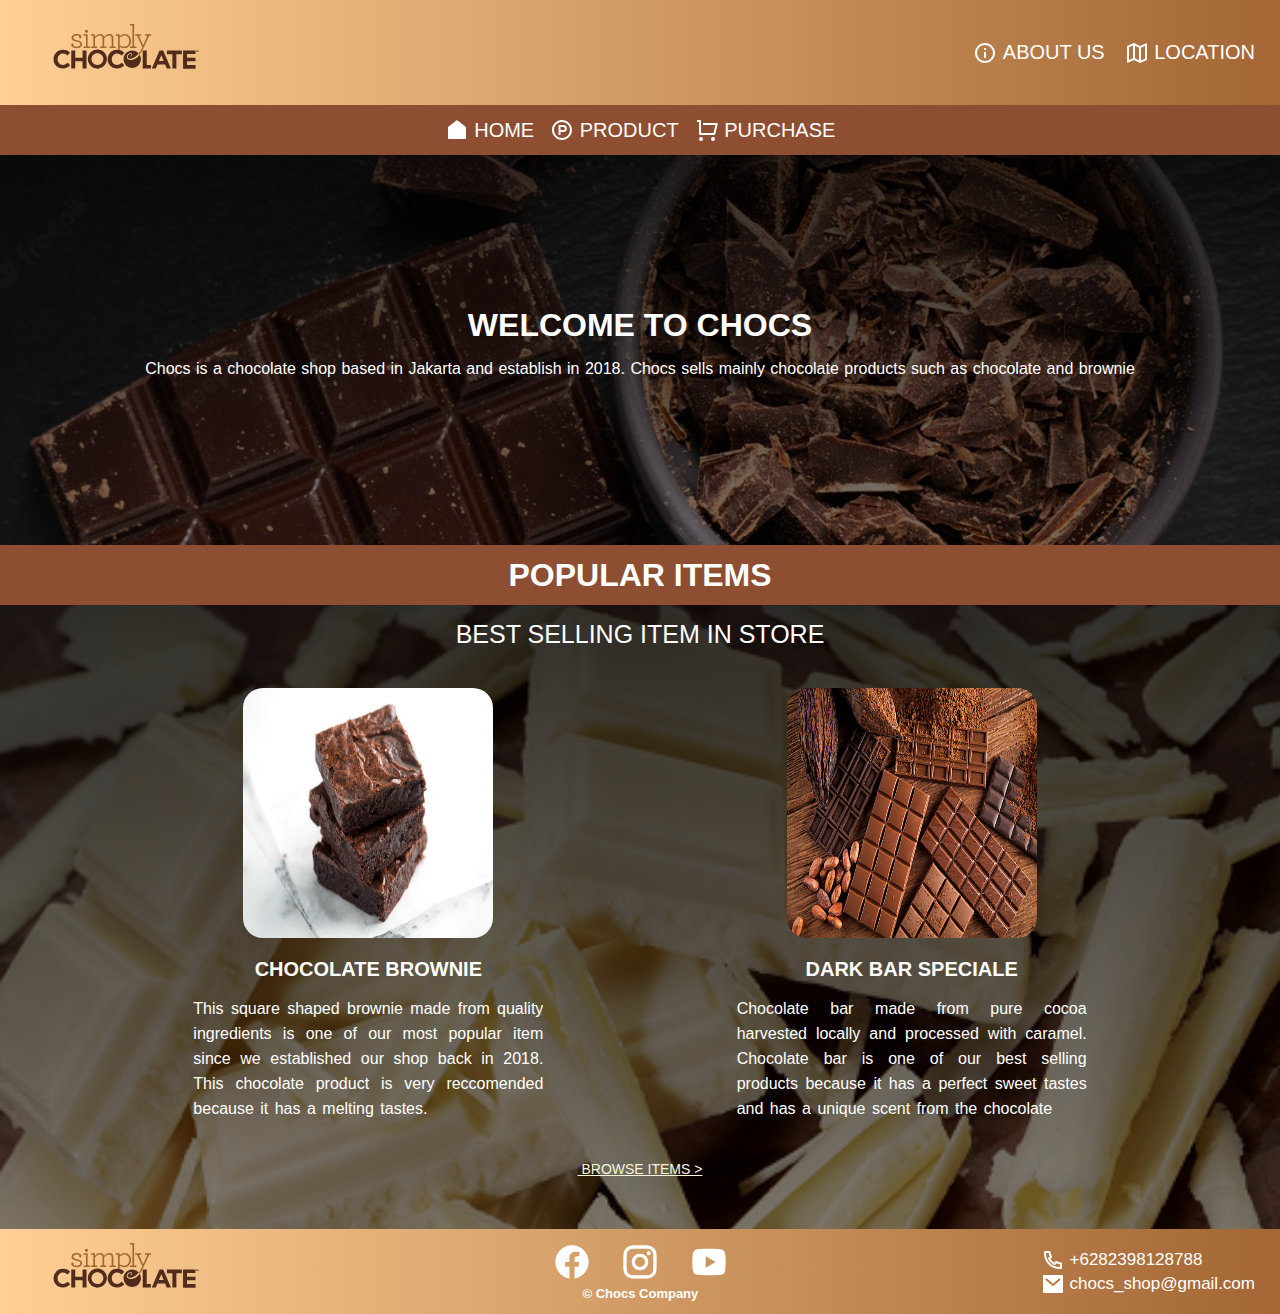
<file: index.html>
<!DOCTYPE html>
<html lang="en">
<head>
    <meta charset="UTF-8">
    <meta http-equiv="X-UA-Compatible" content="IE=edge">
    <meta name="viewport" content="width=device-width, initial-scale=1.0">
    <link rel="stylesheet" href="styling/home_style.css">
    <link rel="stylesheet" href="styling/global_style.css">
    <link rel="icon" href="gambar/LOGO.svg">
    <title>Chocs</title>
</head>
<body>
    <header>
        <div class="header">
            <a class="header-logo-button" href="index.html"><img src="gambar/LOGO.svg" alt="Error"></a>
            <div class="information-button">
                <a href="about.html"><svg xmlns="http://www.w3.org/2000/svg" viewBox="0 0 24 24" width="24" height="24"><path fill="none" d="M0 0h24v24H0z"/><path d="M12 22C6.477 22 2 17.523 2 12S6.477 2 12 2s10 4.477 10 10-4.477 10-10 10zm0-2a8 8 0 1 0 0-16 8 8 0 0 0 0 16zM11 7h2v2h-2V7zm0 4h2v6h-2v-6z"/></svg>&nbsp;ABOUT US</a>
                <a href="location.html"><svg xmlns="http://www.w3.org/2000/svg" viewBox="0 0 24 24" width="24" height="24"><path fill="none" d="M0 0h24v24H0z"/><path d="M2 5l7-3 6 3 6.303-2.701a.5.5 0 0 1 .697.46V19l-7 3-6-3-6.303 2.701a.5.5 0 0 1-.697-.46V5zm14 14.395l4-1.714V5.033l-4 1.714v12.648zm-2-.131V6.736l-4-2v12.528l4 2zm-6-2.011V4.605L4 6.319v12.648l4-1.714z"/></svg>&nbsp;LOCATION</a>
            </div>
        </div>
    </header>
    <nav>
        <div class="navigation">
            <a href="index.html"><svg xmlns="http://www.w3.org/2000/svg" viewBox="0 0 24 24" width="24" height="24"><path fill="none" d="M0 0h24v24H0z"/><path d="M21 20a1 1 0 0 1-1 1H4a1 1 0 0 1-1-1V9.49a1 1 0 0 1 .386-.79l8-6.222a1 1 0 0 1 1.228 0l8 6.222a1 1 0 0 1 .386.79V20z"/></svg>&nbsp;HOME</a>
            <a href="product.html"><svg xmlns="http://www.w3.org/2000/svg" viewBox="0 0 24 24" width="24" height="24"><path fill="none" d="M0 0h24v24H0z"/><path d="M12 22C6.477 22 2 17.523 2 12S6.477 2 12 2s10 4.477 10 10-4.477 10-10 10zm0-2a8 8 0 1 0 0-16 8 8 0 0 0 0 16zm1.334-8a1.5 1.5 0 0 0 0-3H10.5v3h2.834zm0-5a3.5 3.5 0 0 1 0 7H10.5v3h-2V7h4.834z"/></svg>&nbsp;PRODUCT</a>
            <a href="beli.html"><svg xmlns="http://www.w3.org/2000/svg" viewBox="0 0 24 24" width="24" height="24"><path fill="none" d="M0 0h24v24H0z"/><path d="M4 16V4H2V2h3a1 1 0 0 1 1 1v12h12.438l2-8H8V5h13.72a1 1 0 0 1 .97 1.243l-2.5 10a1 1 0 0 1-.97.757H5a1 1 0 0 1-1-1zm2 7a2 2 0 1 1 0-4 2 2 0 0 1 0 4zm12 0a2 2 0 1 1 0-4 2 2 0 0 1 0 4z"/></svg>&nbsp;PURCHASE</a>
        </div>
    </nav>
    <!--content-->

    <div class="main_page">
        <div class="mini_about">
            <h1>WELCOME TO CHOCS</h1>
            <p>Chocs is a chocolate shop based in Jakarta and establish in 2018. Chocs sells mainly chocolate products such as chocolate and brownie</p>
        </div>
        <div class="pemisah">
            <h1>POPULAR ITEMS</h1>
        </div>
        <div class="reccomendation">
            <div class="top_item">
                <span>BEST SELLING ITEM IN STORE</span>
            </div>
            <div class="popular">
                <div class="popular_item">
                    <img src="gambar/brownies_best_seller.jpg" alt="">
                    <span>chocolate brownie</span>
                    <div class="popular_item_desc">
                        <p>This square shaped brownie made from quality ingredients is one of our most popular item since we established our shop back in 2018. This chocolate product is very reccomended because it has a melting tastes.</p>
                    </div>
                </div>
                <div class="popular_item">
                    <img src="gambar/chocolate_bar_best_seller.jpg" alt="">
                    <span>dark bar speciale</span>
                    <div class="popular_item_desc">
                        <p>Chocolate bar made from pure cocoa harvested locally and processed with caramel. Chocolate bar is one of our best selling products because it has a perfect sweet tastes and has a unique scent from the chocolate</p>
                    </div>
                </div>
            </div>
            <div class="purchase_dkt_rekom">
                <a href="product.html">&nbsp;BROWSE ITEMS ></a>
            </div>
        </div>
    </div>

    <!--  -->
    <footer>
        <div class="foooter">
            <img src="gambar/LOGO.svg" alt="Error">
            <div class="social-media-icons">
                <a href="https://facebook.com" target="_blank"><svg xmlns="http://www.w3.org/2000/svg" viewBox="0 0 24 24" width="40" height="40"><path fill="none" d="M0 0h24v24H0z"/><path d="M12 2C6.477 2 2 6.477 2 12c0 4.991 3.657 9.128 8.438 9.879V14.89h-2.54V12h2.54V9.797c0-2.506 1.492-3.89 3.777-3.89 1.094 0 2.238.195 2.238.195v2.46h-1.26c-1.243 0-1.63.771-1.63 1.562V12h2.773l-.443 2.89h-2.33v6.989C18.343 21.129 22 16.99 22 12c0-5.523-4.477-10-10-10z"/></svg></a>
                <a href="https://instagram.com" target="_blank"><svg xmlns="http://www.w3.org/2000/svg" viewBox="0 0 24 24" width="40" height="40"><path fill="none" d="M0 0h24v24H0z"/><path d="M12 9a3 3 0 1 0 0 6 3 3 0 0 0 0-6zm0-2a5 5 0 1 1 0 10 5 5 0 0 1 0-10zm6.5-.25a1.25 1.25 0 0 1-2.5 0 1.25 1.25 0 0 1 2.5 0zM12 4c-2.474 0-2.878.007-4.029.058-.784.037-1.31.142-1.798.332-.434.168-.747.369-1.08.703a2.89 2.89 0 0 0-.704 1.08c-.19.49-.295 1.015-.331 1.798C4.006 9.075 4 9.461 4 12c0 2.474.007 2.878.058 4.029.037.783.142 1.31.331 1.797.17.435.37.748.702 1.08.337.336.65.537 1.08.703.494.191 1.02.297 1.8.333C9.075 19.994 9.461 20 12 20c2.474 0 2.878-.007 4.029-.058.782-.037 1.309-.142 1.797-.331.433-.169.748-.37 1.08-.702.337-.337.538-.65.704-1.08.19-.493.296-1.02.332-1.8.052-1.104.058-1.49.058-4.029 0-2.474-.007-2.878-.058-4.029-.037-.782-.142-1.31-.332-1.798a2.911 2.911 0 0 0-.703-1.08 2.884 2.884 0 0 0-1.08-.704c-.49-.19-1.016-.295-1.798-.331C14.925 4.006 14.539 4 12 4zm0-2c2.717 0 3.056.01 4.122.06 1.065.05 1.79.217 2.428.465.66.254 1.216.598 1.772 1.153a4.908 4.908 0 0 1 1.153 1.772c.247.637.415 1.363.465 2.428.047 1.066.06 1.405.06 4.122 0 2.717-.01 3.056-.06 4.122-.05 1.065-.218 1.79-.465 2.428a4.883 4.883 0 0 1-1.153 1.772 4.915 4.915 0 0 1-1.772 1.153c-.637.247-1.363.415-2.428.465-1.066.047-1.405.06-4.122.06-2.717 0-3.056-.01-4.122-.06-1.065-.05-1.79-.218-2.428-.465a4.89 4.89 0 0 1-1.772-1.153 4.904 4.904 0 0 1-1.153-1.772c-.248-.637-.415-1.363-.465-2.428C2.013 15.056 2 14.717 2 12c0-2.717.01-3.056.06-4.122.05-1.066.217-1.79.465-2.428a4.88 4.88 0 0 1 1.153-1.772A4.897 4.897 0 0 1 5.45 2.525c.638-.248 1.362-.415 2.428-.465C8.944 2.013 9.283 2 12 2z"/></svg></a>
                <a href="https://youtube.com" target="_blank"><svg xmlns="http://www.w3.org/2000/svg" viewBox="0 0 24 24" width="40" height="40"><path fill="none" d="M0 0h24v24H0z"/><path d="M21.543 6.498C22 8.28 22 12 22 12s0 3.72-.457 5.502c-.254.985-.997 1.76-1.938 2.022C17.896 20 12 20 12 20s-5.893 0-7.605-.476c-.945-.266-1.687-1.04-1.938-2.022C2 15.72 2 12 2 12s0-3.72.457-5.502c.254-.985.997-1.76 1.938-2.022C6.107 4 12 4 12 4s5.896 0 7.605.476c.945.266 1.687 1.04 1.938 2.022zM10 15.5l6-3.5-6-3.5v7z"/></svg></a>
                <br>
                <center>&copy; Chocs Company</center>
            </div>
            <div class="information">
                <span><svg xmlns="http://www.w3.org/2000/svg" viewBox="0 0 24 24" width="24" height="24"><path fill="none" d="M0 0h24v24H0z"/><path d="M9.366 10.682a10.556 10.556 0 0 0 3.952 3.952l.884-1.238a1 1 0 0 1 1.294-.296 11.422 11.422 0 0 0 4.583 1.364 1 1 0 0 1 .921.997v4.462a1 1 0 0 1-.898.995c-.53.055-1.064.082-1.602.082C9.94 21 3 14.06 3 5.5c0-.538.027-1.072.082-1.602A1 1 0 0 1 4.077 3h4.462a1 1 0 0 1 .997.921A11.422 11.422 0 0 0 10.9 8.504a1 1 0 0 1-.296 1.294l-1.238.884zm-2.522-.657l1.9-1.357A13.41 13.41 0 0 1 7.647 5H5.01c-.006.166-.009.333-.009.5C5 12.956 11.044 19 18.5 19c.167 0 .334-.003.5-.01v-2.637a13.41 13.41 0 0 1-3.668-1.097l-1.357 1.9a12.442 12.442 0 0 1-1.588-.75l-.058-.033a12.556 12.556 0 0 1-4.702-4.702l-.033-.058a12.442 12.442 0 0 1-.75-1.588z"/></svg>&nbsp;+6282398128788</span>
                <span><svg xmlns="http://www.w3.org/2000/svg" viewBox="0 0 24 24" width="24" height="24"><path fill="none" d="M0 0h24v24H0z"/><path d="M3 3h18a1 1 0 0 1 1 1v16a1 1 0 0 1-1 1H3a1 1 0 0 1-1-1V4a1 1 0 0 1 1-1zm9.06 8.683L5.648 6.238 4.353 7.762l7.72 6.555 7.581-6.56-1.308-1.513-6.285 5.439z"/></svg>&nbsp;chocs_shop@gmail.com</span>
            </div>
        </div>
    </footer>
</body>
</html>
</file>
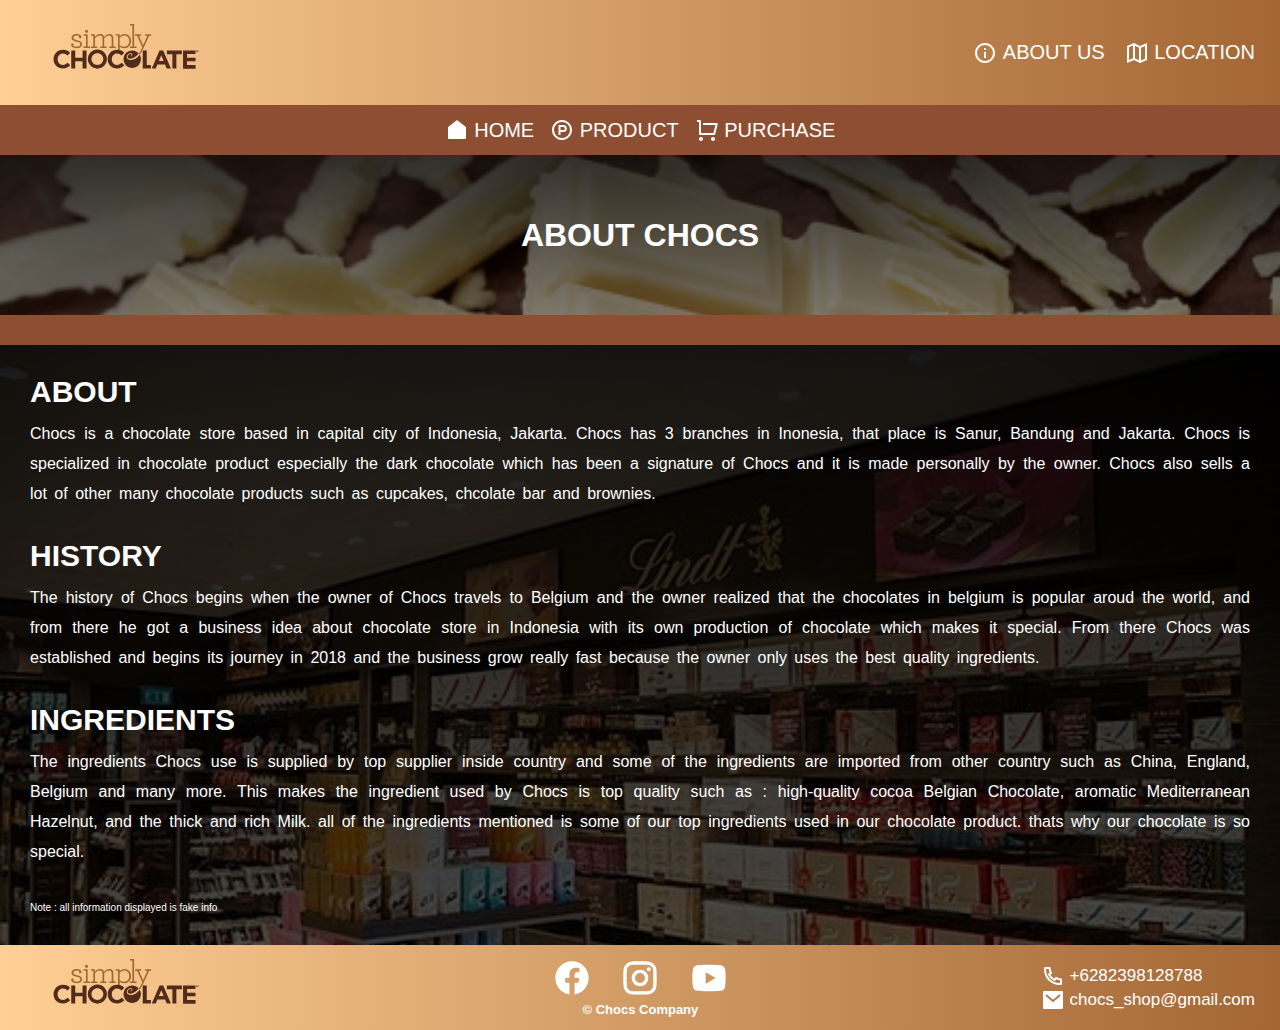
<file: about.html>
<!DOCTYPE html>
<html lang="en">
<head>
    <meta charset="UTF-8">
    <meta http-equiv="X-UA-Compatible" content="IE=edge">
    <meta name="viewport" content="width=device-width, initial-scale=1.0">
    <link rel="stylesheet" href="styling/about_style.css">
    <link rel="stylesheet" href="styling/global_style.css">
    <link rel="icon" href="gambar/LOGO.svg">
    <title>Chocs</title>
</head>
<body>
    <header>
        <div class="header">
            <a class="header-logo-button" href="index.html"><img src="gambar/LOGO.svg" alt="Error"></a>
            <div class="information-button">
                <a href="about.html"><svg xmlns="http://www.w3.org/2000/svg" viewBox="0 0 24 24" width="24" height="24"><path fill="none" d="M0 0h24v24H0z"/><path d="M12 22C6.477 22 2 17.523 2 12S6.477 2 12 2s10 4.477 10 10-4.477 10-10 10zm0-2a8 8 0 1 0 0-16 8 8 0 0 0 0 16zM11 7h2v2h-2V7zm0 4h2v6h-2v-6z"/></svg>&nbsp;ABOUT US</a>
                <a href="location.html"><svg xmlns="http://www.w3.org/2000/svg" viewBox="0 0 24 24" width="24" height="24"><path fill="none" d="M0 0h24v24H0z"/><path d="M2 5l7-3 6 3 6.303-2.701a.5.5 0 0 1 .697.46V19l-7 3-6-3-6.303 2.701a.5.5 0 0 1-.697-.46V5zm14 14.395l4-1.714V5.033l-4 1.714v12.648zm-2-.131V6.736l-4-2v12.528l4 2zm-6-2.011V4.605L4 6.319v12.648l4-1.714z"/></svg>&nbsp;LOCATION</a>
            </div>
        </div>
    </header>
    <nav>
        <div class="navigation">
            <a href="index.html"><svg xmlns="http://www.w3.org/2000/svg" viewBox="0 0 24 24" width="24" height="24"><path fill="none" d="M0 0h24v24H0z"/><path d="M21 20a1 1 0 0 1-1 1H4a1 1 0 0 1-1-1V9.49a1 1 0 0 1 .386-.79l8-6.222a1 1 0 0 1 1.228 0l8 6.222a1 1 0 0 1 .386.79V20z"/></svg>&nbsp;HOME</a>
            <a href="product.html"><svg xmlns="http://www.w3.org/2000/svg" viewBox="0 0 24 24" width="24" height="24"><path fill="none" d="M0 0h24v24H0z"/><path d="M12 22C6.477 22 2 17.523 2 12S6.477 2 12 2s10 4.477 10 10-4.477 10-10 10zm0-2a8 8 0 1 0 0-16 8 8 0 0 0 0 16zm1.334-8a1.5 1.5 0 0 0 0-3H10.5v3h2.834zm0-5a3.5 3.5 0 0 1 0 7H10.5v3h-2V7h4.834z"/></svg>&nbsp;PRODUCT</a>
            <a href="beli.html"><svg xmlns="http://www.w3.org/2000/svg" viewBox="0 0 24 24" width="24" height="24"><path fill="none" d="M0 0h24v24H0z"/><path d="M4 16V4H2V2h3a1 1 0 0 1 1 1v12h12.438l2-8H8V5h13.72a1 1 0 0 1 .97 1.243l-2.5 10a1 1 0 0 1-.97.757H5a1 1 0 0 1-1-1zm2 7a2 2 0 1 1 0-4 2 2 0 0 1 0 4zm12 0a2 2 0 1 1 0-4 2 2 0 0 1 0 4z"/></svg>&nbsp;PURCHASE</a>
        </div>
    </nav>
    <!--content-->
    <div class="about-title">
        <h1>ABOUT CHOCS</h1>
    </div>
    <div class="bar"></div>
    <div class="about">
        <h2>ABOUT</h2>
        <p>
            Chocs is a chocolate store based in capital city of Indonesia, Jakarta. Chocs has 3 branches in Inonesia, that place is Sanur, Bandung and Jakarta.
            Chocs is specialized in chocolate product especially the dark chocolate which has been a signature of Chocs and it is made personally by the owner.
            Chocs also sells a lot of other many chocolate products such as cupcakes, chcolate bar and brownies. 
        </p>
        <h2>HISTORY</h2>
        <p>
            The history of Chocs begins when the owner of Chocs travels to Belgium and the owner realized that the chocolates in belgium is popular aroud the world,
            and from there he got a business idea about chocolate store in Indonesia with its own production of chocolate which makes it special.
            From there Chocs was established and begins its journey in 2018 and the business grow really fast because the owner only uses the best quality ingredients.
        </p>
        <h2>INGREDIENTS</h2>
        <p>
            The ingredients Chocs use is supplied by top supplier inside country and some of the ingredients are imported from other country such as China, 
            England, Belgium and many more. This makes the ingredient used by Chocs is top quality such as : high-quality cocoa Belgian Chocolate, aromatic Mediterranean Hazelnut, and the thick and rich Milk.
            all of the ingredients mentioned is some of our top ingredients used in our chocolate product. thats why our chocolate is so special.
        </p>
        <span>Note : all information displayed is fake info</span>
    </div>
    <!--  -->
    <footer>
        <div class="foooter">
            <img src="gambar/LOGO.svg" alt="Error">
            <div class="social-media-icons">
                <a href="https://facebook.com" target="_blank"><svg xmlns="http://www.w3.org/2000/svg" viewBox="0 0 24 24" width="40" height="40"><path fill="none" d="M0 0h24v24H0z"/><path d="M12 2C6.477 2 2 6.477 2 12c0 4.991 3.657 9.128 8.438 9.879V14.89h-2.54V12h2.54V9.797c0-2.506 1.492-3.89 3.777-3.89 1.094 0 2.238.195 2.238.195v2.46h-1.26c-1.243 0-1.63.771-1.63 1.562V12h2.773l-.443 2.89h-2.33v6.989C18.343 21.129 22 16.99 22 12c0-5.523-4.477-10-10-10z"/></svg></a>
                <a href="https://instagram.com" target="_blank"><svg xmlns="http://www.w3.org/2000/svg" viewBox="0 0 24 24" width="40" height="40"><path fill="none" d="M0 0h24v24H0z"/><path d="M12 9a3 3 0 1 0 0 6 3 3 0 0 0 0-6zm0-2a5 5 0 1 1 0 10 5 5 0 0 1 0-10zm6.5-.25a1.25 1.25 0 0 1-2.5 0 1.25 1.25 0 0 1 2.5 0zM12 4c-2.474 0-2.878.007-4.029.058-.784.037-1.31.142-1.798.332-.434.168-.747.369-1.08.703a2.89 2.89 0 0 0-.704 1.08c-.19.49-.295 1.015-.331 1.798C4.006 9.075 4 9.461 4 12c0 2.474.007 2.878.058 4.029.037.783.142 1.31.331 1.797.17.435.37.748.702 1.08.337.336.65.537 1.08.703.494.191 1.02.297 1.8.333C9.075 19.994 9.461 20 12 20c2.474 0 2.878-.007 4.029-.058.782-.037 1.309-.142 1.797-.331.433-.169.748-.37 1.08-.702.337-.337.538-.65.704-1.08.19-.493.296-1.02.332-1.8.052-1.104.058-1.49.058-4.029 0-2.474-.007-2.878-.058-4.029-.037-.782-.142-1.31-.332-1.798a2.911 2.911 0 0 0-.703-1.08 2.884 2.884 0 0 0-1.08-.704c-.49-.19-1.016-.295-1.798-.331C14.925 4.006 14.539 4 12 4zm0-2c2.717 0 3.056.01 4.122.06 1.065.05 1.79.217 2.428.465.66.254 1.216.598 1.772 1.153a4.908 4.908 0 0 1 1.153 1.772c.247.637.415 1.363.465 2.428.047 1.066.06 1.405.06 4.122 0 2.717-.01 3.056-.06 4.122-.05 1.065-.218 1.79-.465 2.428a4.883 4.883 0 0 1-1.153 1.772 4.915 4.915 0 0 1-1.772 1.153c-.637.247-1.363.415-2.428.465-1.066.047-1.405.06-4.122.06-2.717 0-3.056-.01-4.122-.06-1.065-.05-1.79-.218-2.428-.465a4.89 4.89 0 0 1-1.772-1.153 4.904 4.904 0 0 1-1.153-1.772c-.248-.637-.415-1.363-.465-2.428C2.013 15.056 2 14.717 2 12c0-2.717.01-3.056.06-4.122.05-1.066.217-1.79.465-2.428a4.88 4.88 0 0 1 1.153-1.772A4.897 4.897 0 0 1 5.45 2.525c.638-.248 1.362-.415 2.428-.465C8.944 2.013 9.283 2 12 2z"/></svg></a>
                <a href="https://youtube.com" target="_blank"><svg xmlns="http://www.w3.org/2000/svg" viewBox="0 0 24 24" width="40" height="40"><path fill="none" d="M0 0h24v24H0z"/><path d="M21.543 6.498C22 8.28 22 12 22 12s0 3.72-.457 5.502c-.254.985-.997 1.76-1.938 2.022C17.896 20 12 20 12 20s-5.893 0-7.605-.476c-.945-.266-1.687-1.04-1.938-2.022C2 15.72 2 12 2 12s0-3.72.457-5.502c.254-.985.997-1.76 1.938-2.022C6.107 4 12 4 12 4s5.896 0 7.605.476c.945.266 1.687 1.04 1.938 2.022zM10 15.5l6-3.5-6-3.5v7z"/></svg></a>
                <br>
                <center>&copy; Chocs Company</center>
            </div>
            <div class="information">
                <span><svg xmlns="http://www.w3.org/2000/svg" viewBox="0 0 24 24" width="24" height="24"><path fill="none" d="M0 0h24v24H0z"/><path d="M9.366 10.682a10.556 10.556 0 0 0 3.952 3.952l.884-1.238a1 1 0 0 1 1.294-.296 11.422 11.422 0 0 0 4.583 1.364 1 1 0 0 1 .921.997v4.462a1 1 0 0 1-.898.995c-.53.055-1.064.082-1.602.082C9.94 21 3 14.06 3 5.5c0-.538.027-1.072.082-1.602A1 1 0 0 1 4.077 3h4.462a1 1 0 0 1 .997.921A11.422 11.422 0 0 0 10.9 8.504a1 1 0 0 1-.296 1.294l-1.238.884zm-2.522-.657l1.9-1.357A13.41 13.41 0 0 1 7.647 5H5.01c-.006.166-.009.333-.009.5C5 12.956 11.044 19 18.5 19c.167 0 .334-.003.5-.01v-2.637a13.41 13.41 0 0 1-3.668-1.097l-1.357 1.9a12.442 12.442 0 0 1-1.588-.75l-.058-.033a12.556 12.556 0 0 1-4.702-4.702l-.033-.058a12.442 12.442 0 0 1-.75-1.588z"/></svg>&nbsp;+6282398128788</span>
                <span><svg xmlns="http://www.w3.org/2000/svg" viewBox="0 0 24 24" width="24" height="24"><path fill="none" d="M0 0h24v24H0z"/><path d="M3 3h18a1 1 0 0 1 1 1v16a1 1 0 0 1-1 1H3a1 1 0 0 1-1-1V4a1 1 0 0 1 1-1zm9.06 8.683L5.648 6.238 4.353 7.762l7.72 6.555 7.581-6.56-1.308-1.513-6.285 5.439z"/></svg>&nbsp;chocs_shop@gmail.com</span>
            </div>
        </div>
    </footer>
</body>
</html>
</file>
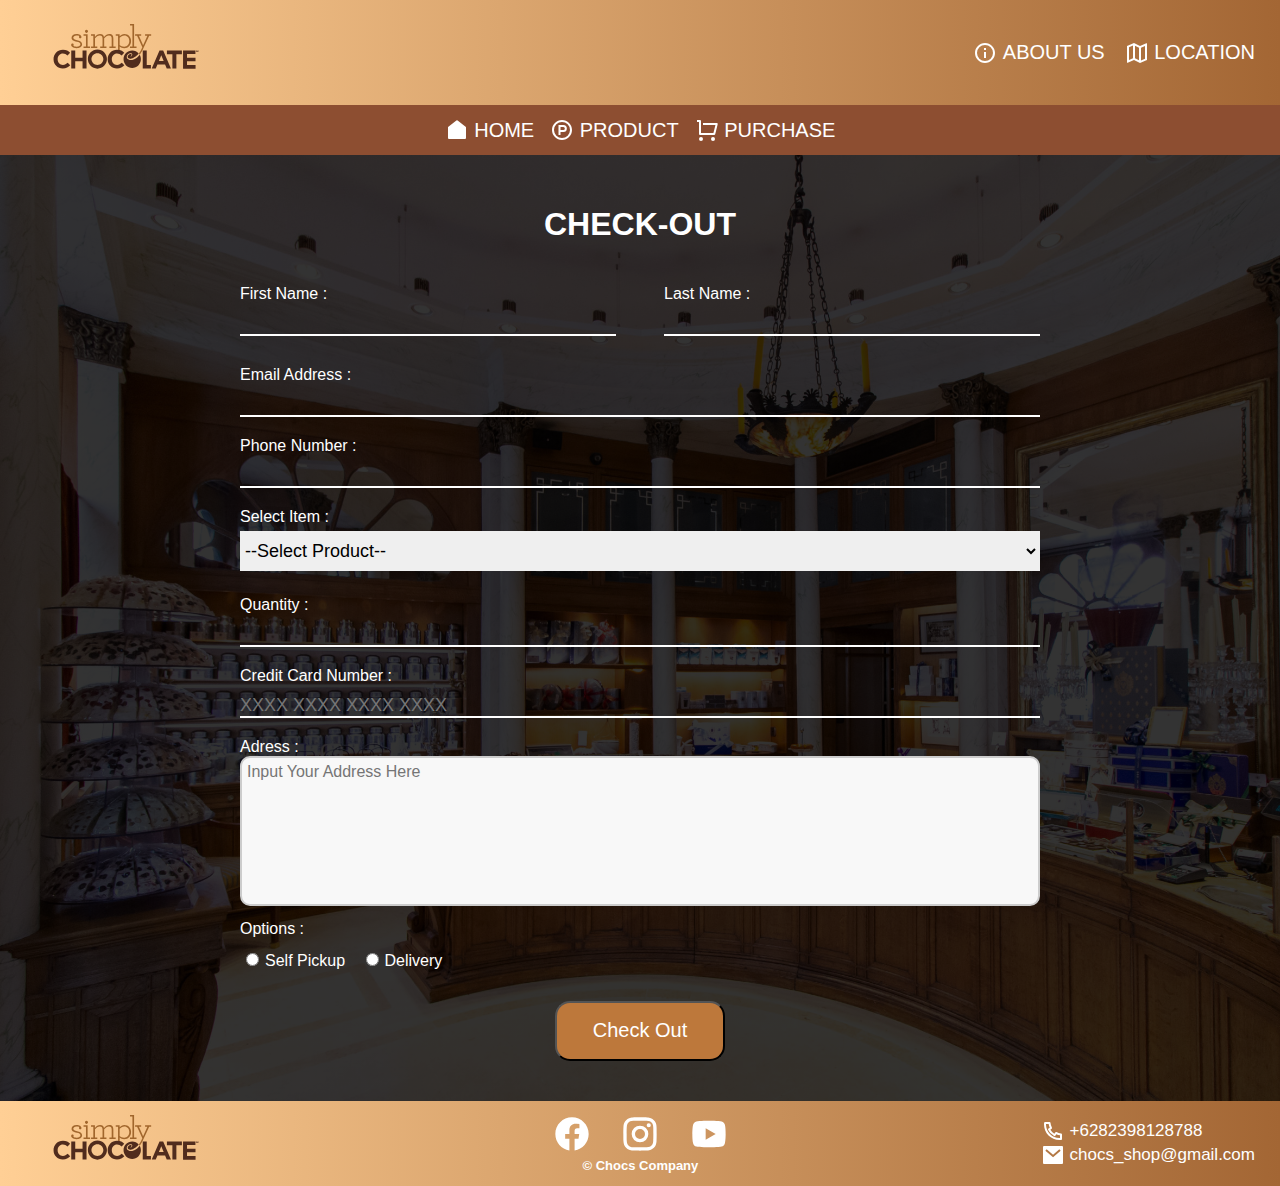
<file: beli.html>
<!DOCTYPE html>
<html lang="en">
<head>
    <meta charset="UTF-8">
    <meta http-equiv="X-UA-Compatible" content="IE=edge">
    <meta name="viewport" content="width=device-width, initial-scale=1.0">
    <link rel="stylesheet" href="styling/beli_style.css">
    <link rel="stylesheet" href="styling/global_style.css">
    <link rel="icon" href="gambar/LOGO.svg">
    <title>Chocs</title>
</head>
<body>
    <header>
        <div class="header">
            <a class="header-logo-button" href="index.html"><img src="gambar/LOGO.svg" alt="Error"></a>
            <div class="information-button">
                <a href="about.html"><svg xmlns="http://www.w3.org/2000/svg" viewBox="0 0 24 24" width="24" height="24"><path fill="none" d="M0 0h24v24H0z"/><path d="M12 22C6.477 22 2 17.523 2 12S6.477 2 12 2s10 4.477 10 10-4.477 10-10 10zm0-2a8 8 0 1 0 0-16 8 8 0 0 0 0 16zM11 7h2v2h-2V7zm0 4h2v6h-2v-6z"/></svg>&nbsp;ABOUT US</a>
                <a href="location.html"><svg xmlns="http://www.w3.org/2000/svg" viewBox="0 0 24 24" width="24" height="24"><path fill="none" d="M0 0h24v24H0z"/><path d="M2 5l7-3 6 3 6.303-2.701a.5.5 0 0 1 .697.46V19l-7 3-6-3-6.303 2.701a.5.5 0 0 1-.697-.46V5zm14 14.395l4-1.714V5.033l-4 1.714v12.648zm-2-.131V6.736l-4-2v12.528l4 2zm-6-2.011V4.605L4 6.319v12.648l4-1.714z"/></svg>&nbsp;LOCATION</a>
            </div>
        </div>
    </header>
    <nav>
        <div class="navigation">
            <a href="index.html"><svg xmlns="http://www.w3.org/2000/svg" viewBox="0 0 24 24" width="24" height="24"><path fill="none" d="M0 0h24v24H0z"/><path d="M21 20a1 1 0 0 1-1 1H4a1 1 0 0 1-1-1V9.49a1 1 0 0 1 .386-.79l8-6.222a1 1 0 0 1 1.228 0l8 6.222a1 1 0 0 1 .386.79V20z"/></svg>&nbsp;HOME</a>
            <a href="product.html"><svg xmlns="http://www.w3.org/2000/svg" viewBox="0 0 24 24" width="24" height="24"><path fill="none" d="M0 0h24v24H0z"/><path d="M12 22C6.477 22 2 17.523 2 12S6.477 2 12 2s10 4.477 10 10-4.477 10-10 10zm0-2a8 8 0 1 0 0-16 8 8 0 0 0 0 16zm1.334-8a1.5 1.5 0 0 0 0-3H10.5v3h2.834zm0-5a3.5 3.5 0 0 1 0 7H10.5v3h-2V7h4.834z"/></svg>&nbsp;PRODUCT</a>
            <a href="beli.html"><svg xmlns="http://www.w3.org/2000/svg" viewBox="0 0 24 24" width="24" height="24"><path fill="none" d="M0 0h24v24H0z"/><path d="M4 16V4H2V2h3a1 1 0 0 1 1 1v12h12.438l2-8H8V5h13.72a1 1 0 0 1 .97 1.243l-2.5 10a1 1 0 0 1-.97.757H5a1 1 0 0 1-1-1zm2 7a2 2 0 1 1 0-4 2 2 0 0 1 0 4zm12 0a2 2 0 1 1 0-4 2 2 0 0 1 0 4z"/></svg>&nbsp;PURCHASE</a>
        </div>
    </nav>
    <!--content-->

    
    <div class="content">
        <h1>CHECK-OUT</h1>
        <form name="purchase-form" class="form-styling" action="#" method="post" onsubmit="return checking()">
            <div class="special">    
                <div class="each">
                    <label for="firstname">First Name :</label>
                    <input type="text" name="firstname" id="firstname">
                </div>
                <div class="each">
                    <label for="lastname">Last Name :</label>
                    <input type="text" name="lastname" id="lastname">
                </div>
            </div>
            <div>
                <label for="email_address">Email Address :</label>
                <input type="email" name="email_address" id="email_address">
            </div>
            <div>
                <label for="phone_number">Phone Number :</label>
                <input type="text" name="phone_number" id="phone_number">
            </div>
            <div>
                <label for="item_type">Select Item :</label>
                <select name="item_type" id="item_type">
                    <option value="">--Select Product--</option>
                    <option value="bs1">Chocolate Brownies</option>
                    <option value="bs2">Choco Bar Speciale</option>
                    <option value="bs3">Black Forest Cupcake</option>
                    <option value="cc1">Yellow Sprinkle Cupcake</option>
                    <option value="cc2">Golden Drop Cupcake</option>
                    <option value="cc3">Rainbow Cupcake</option>
                    <option value="ch1">Ccocolate Candy</option>
                    <option value="ch2">White Almond Chocolate</option>
                    <option value="ch3">Matcha Chocolate</option>
                </select>
            </div>
            <div>
                <label for="quantity">Quantity :</label>
                <input type="text" name="quantity" id="quantity">
            </div>
            <div>
                <label for="cc_number">Credit Card Number :</label>
                <input type="text" name="cc_number" id="cc_number" placeholder="XXXX XXXX XXXX XXXX">
            </div>
            <div class="alamat">
                <label for="alamat">Adress :</label>
                <textarea name="alamat" id="alamat" cols="30" rows="10" placeholder="Input Your Address Here"></textarea>
            </div>
            <div class="selection">
                <label for="p-type">Options :</label><br>
                <input type="radio" name="p-type" id="selfpick" value="selfpickup"><label class="selfpick" for="selfpick">Self Pickup</label>
                <input type="radio" name="p-type" id="delivery" value="onlinedelivery"><label class="delivery" for="delivery">Delivery</label>
            </div>
            <div class="button-purchase">
                <button type="submit">Check Out</button>
            </div>
        </form> 
    </div>


    <!--  -->
    <footer>
        <div class="foooter">
            <img src="gambar/LOGO.svg" alt="Error">
            <div class="social-media-icons">
                <a href="https://facebook.com" target="_blank"><svg xmlns="http://www.w3.org/2000/svg" viewBox="0 0 24 24" width="40" height="40"><path fill="none" d="M0 0h24v24H0z"/><path d="M12 2C6.477 2 2 6.477 2 12c0 4.991 3.657 9.128 8.438 9.879V14.89h-2.54V12h2.54V9.797c0-2.506 1.492-3.89 3.777-3.89 1.094 0 2.238.195 2.238.195v2.46h-1.26c-1.243 0-1.63.771-1.63 1.562V12h2.773l-.443 2.89h-2.33v6.989C18.343 21.129 22 16.99 22 12c0-5.523-4.477-10-10-10z"/></svg></a>
                <a href="https://instagram.com" target="_blank"><svg xmlns="http://www.w3.org/2000/svg" viewBox="0 0 24 24" width="40" height="40"><path fill="none" d="M0 0h24v24H0z"/><path d="M12 9a3 3 0 1 0 0 6 3 3 0 0 0 0-6zm0-2a5 5 0 1 1 0 10 5 5 0 0 1 0-10zm6.5-.25a1.25 1.25 0 0 1-2.5 0 1.25 1.25 0 0 1 2.5 0zM12 4c-2.474 0-2.878.007-4.029.058-.784.037-1.31.142-1.798.332-.434.168-.747.369-1.08.703a2.89 2.89 0 0 0-.704 1.08c-.19.49-.295 1.015-.331 1.798C4.006 9.075 4 9.461 4 12c0 2.474.007 2.878.058 4.029.037.783.142 1.31.331 1.797.17.435.37.748.702 1.08.337.336.65.537 1.08.703.494.191 1.02.297 1.8.333C9.075 19.994 9.461 20 12 20c2.474 0 2.878-.007 4.029-.058.782-.037 1.309-.142 1.797-.331.433-.169.748-.37 1.08-.702.337-.337.538-.65.704-1.08.19-.493.296-1.02.332-1.8.052-1.104.058-1.49.058-4.029 0-2.474-.007-2.878-.058-4.029-.037-.782-.142-1.31-.332-1.798a2.911 2.911 0 0 0-.703-1.08 2.884 2.884 0 0 0-1.08-.704c-.49-.19-1.016-.295-1.798-.331C14.925 4.006 14.539 4 12 4zm0-2c2.717 0 3.056.01 4.122.06 1.065.05 1.79.217 2.428.465.66.254 1.216.598 1.772 1.153a4.908 4.908 0 0 1 1.153 1.772c.247.637.415 1.363.465 2.428.047 1.066.06 1.405.06 4.122 0 2.717-.01 3.056-.06 4.122-.05 1.065-.218 1.79-.465 2.428a4.883 4.883 0 0 1-1.153 1.772 4.915 4.915 0 0 1-1.772 1.153c-.637.247-1.363.415-2.428.465-1.066.047-1.405.06-4.122.06-2.717 0-3.056-.01-4.122-.06-1.065-.05-1.79-.218-2.428-.465a4.89 4.89 0 0 1-1.772-1.153 4.904 4.904 0 0 1-1.153-1.772c-.248-.637-.415-1.363-.465-2.428C2.013 15.056 2 14.717 2 12c0-2.717.01-3.056.06-4.122.05-1.066.217-1.79.465-2.428a4.88 4.88 0 0 1 1.153-1.772A4.897 4.897 0 0 1 5.45 2.525c.638-.248 1.362-.415 2.428-.465C8.944 2.013 9.283 2 12 2z"/></svg></a>
                <a href="https://youtube.com" target="_blank"><svg xmlns="http://www.w3.org/2000/svg" viewBox="0 0 24 24" width="40" height="40"><path fill="none" d="M0 0h24v24H0z"/><path d="M21.543 6.498C22 8.28 22 12 22 12s0 3.72-.457 5.502c-.254.985-.997 1.76-1.938 2.022C17.896 20 12 20 12 20s-5.893 0-7.605-.476c-.945-.266-1.687-1.04-1.938-2.022C2 15.72 2 12 2 12s0-3.72.457-5.502c.254-.985.997-1.76 1.938-2.022C6.107 4 12 4 12 4s5.896 0 7.605.476c.945.266 1.687 1.04 1.938 2.022zM10 15.5l6-3.5-6-3.5v7z"/></svg></a>
                <br>
                <center>&copy; Chocs Company</center>
            </div>
            <div class="information">
                <span><svg xmlns="http://www.w3.org/2000/svg" viewBox="0 0 24 24" width="24" height="24"><path fill="none" d="M0 0h24v24H0z"/><path d="M9.366 10.682a10.556 10.556 0 0 0 3.952 3.952l.884-1.238a1 1 0 0 1 1.294-.296 11.422 11.422 0 0 0 4.583 1.364 1 1 0 0 1 .921.997v4.462a1 1 0 0 1-.898.995c-.53.055-1.064.082-1.602.082C9.94 21 3 14.06 3 5.5c0-.538.027-1.072.082-1.602A1 1 0 0 1 4.077 3h4.462a1 1 0 0 1 .997.921A11.422 11.422 0 0 0 10.9 8.504a1 1 0 0 1-.296 1.294l-1.238.884zm-2.522-.657l1.9-1.357A13.41 13.41 0 0 1 7.647 5H5.01c-.006.166-.009.333-.009.5C5 12.956 11.044 19 18.5 19c.167 0 .334-.003.5-.01v-2.637a13.41 13.41 0 0 1-3.668-1.097l-1.357 1.9a12.442 12.442 0 0 1-1.588-.75l-.058-.033a12.556 12.556 0 0 1-4.702-4.702l-.033-.058a12.442 12.442 0 0 1-.75-1.588z"/></svg>&nbsp;+6282398128788</span>
                <span><svg xmlns="http://www.w3.org/2000/svg" viewBox="0 0 24 24" width="24" height="24"><path fill="none" d="M0 0h24v24H0z"/><path d="M3 3h18a1 1 0 0 1 1 1v16a1 1 0 0 1-1 1H3a1 1 0 0 1-1-1V4a1 1 0 0 1 1-1zm9.06 8.683L5.648 6.238 4.353 7.762l7.72 6.555 7.581-6.56-1.308-1.513-6.285 5.439z"/></svg>&nbsp;chocs_shop@gmail.com</span>
            </div>
        </div>
    </footer>
    <script src="script/beli-script.js"></script>   
</body>
</html>
</file>
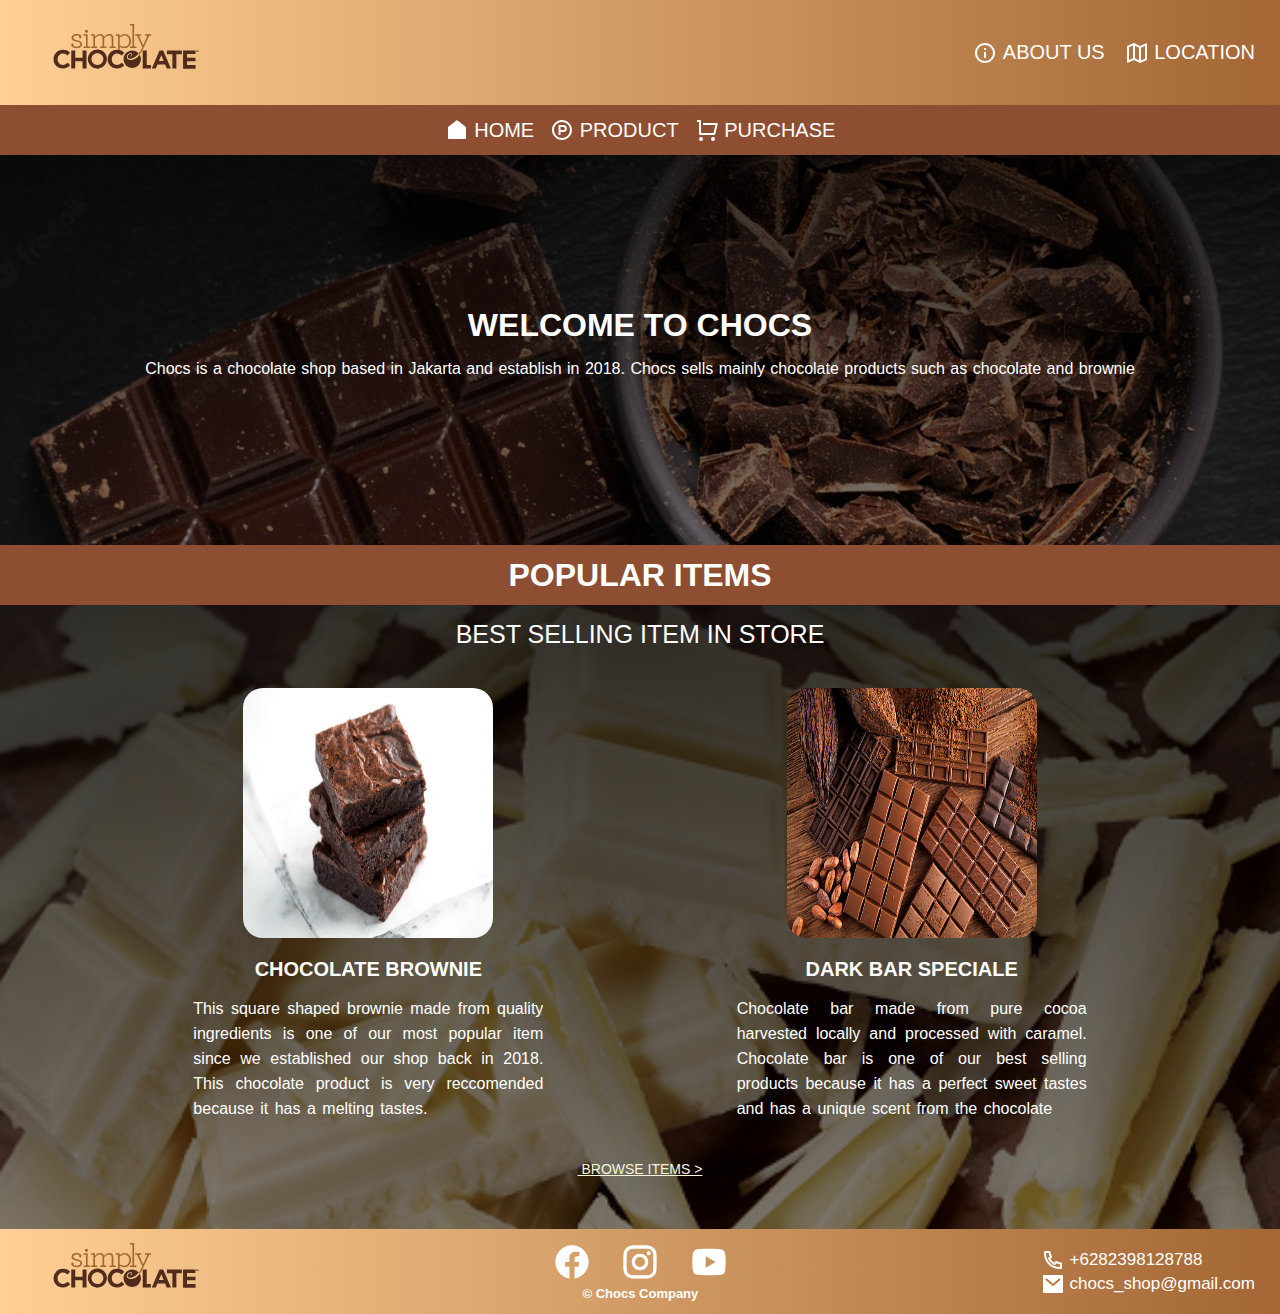
<file: HomePage.html>
<!DOCTYPE html>
<html lang="en">
<head>
    <meta charset="UTF-8">
    <meta http-equiv="X-UA-Compatible" content="IE=edge">
    <meta name="viewport" content="width=device-width, initial-scale=1.0">
    <link rel="stylesheet" href="styling/home_style.css">
    <link rel="stylesheet" href="styling/global_style.css">
    <link rel="icon" href="gambar/LOGO.svg">
    <title>Chocs</title>
</head>
<body>
    <header>
        <div class="header">
            <a class="header-logo-button" href="HomePage.html"><img src="gambar/LOGO.svg" alt="Error"></a>
            <div class="information-button">
                <a href="about.html"><svg xmlns="http://www.w3.org/2000/svg" viewBox="0 0 24 24" width="24" height="24"><path fill="none" d="M0 0h24v24H0z"/><path d="M12 22C6.477 22 2 17.523 2 12S6.477 2 12 2s10 4.477 10 10-4.477 10-10 10zm0-2a8 8 0 1 0 0-16 8 8 0 0 0 0 16zM11 7h2v2h-2V7zm0 4h2v6h-2v-6z"/></svg>&nbsp;ABOUT US</a>
                <a href="location.html"><svg xmlns="http://www.w3.org/2000/svg" viewBox="0 0 24 24" width="24" height="24"><path fill="none" d="M0 0h24v24H0z"/><path d="M2 5l7-3 6 3 6.303-2.701a.5.5 0 0 1 .697.46V19l-7 3-6-3-6.303 2.701a.5.5 0 0 1-.697-.46V5zm14 14.395l4-1.714V5.033l-4 1.714v12.648zm-2-.131V6.736l-4-2v12.528l4 2zm-6-2.011V4.605L4 6.319v12.648l4-1.714z"/></svg>&nbsp;LOCATION</a>
            </div>
        </div>
    </header>
    <nav>
        <div class="navigation">
            <a href="HomePage.html"><svg xmlns="http://www.w3.org/2000/svg" viewBox="0 0 24 24" width="24" height="24"><path fill="none" d="M0 0h24v24H0z"/><path d="M21 20a1 1 0 0 1-1 1H4a1 1 0 0 1-1-1V9.49a1 1 0 0 1 .386-.79l8-6.222a1 1 0 0 1 1.228 0l8 6.222a1 1 0 0 1 .386.79V20z"/></svg>&nbsp;HOME</a>
            <a href="product.html"><svg xmlns="http://www.w3.org/2000/svg" viewBox="0 0 24 24" width="24" height="24"><path fill="none" d="M0 0h24v24H0z"/><path d="M12 22C6.477 22 2 17.523 2 12S6.477 2 12 2s10 4.477 10 10-4.477 10-10 10zm0-2a8 8 0 1 0 0-16 8 8 0 0 0 0 16zm1.334-8a1.5 1.5 0 0 0 0-3H10.5v3h2.834zm0-5a3.5 3.5 0 0 1 0 7H10.5v3h-2V7h4.834z"/></svg>&nbsp;PRODUCT</a>
            <a href="beli.html"><svg xmlns="http://www.w3.org/2000/svg" viewBox="0 0 24 24" width="24" height="24"><path fill="none" d="M0 0h24v24H0z"/><path d="M4 16V4H2V2h3a1 1 0 0 1 1 1v12h12.438l2-8H8V5h13.72a1 1 0 0 1 .97 1.243l-2.5 10a1 1 0 0 1-.97.757H5a1 1 0 0 1-1-1zm2 7a2 2 0 1 1 0-4 2 2 0 0 1 0 4zm12 0a2 2 0 1 1 0-4 2 2 0 0 1 0 4z"/></svg>&nbsp;PURCHASE</a>
        </div>
    </nav>
    <!--content-->

    <div class="main_page">
        <div class="mini_about">
            <h1>WELCOME TO CHOCS</h1>
            <p>Chocs is a chocolate shop based in Jakarta and establish in 2018. Chocs sells mainly chocolate products such as chocolate and brownie</p>
        </div>
        <div class="pemisah">
            <h1>POPULAR ITEMS</h1>
        </div>
        <div class="reccomendation">
            <div class="top_item">
                <span>BEST SELLING ITEM IN STORE</span>
            </div>
            <div class="popular">
                <div class="popular_item">
                    <img src="gambar/brownies_best_seller.jpg" alt="">
                    <span>chocolate brownie</span>
                    <div class="popular_item_desc">
                        <p>This square shaped brownie made from quality ingredients is one of our most popular item since we established our shop back in 2018. This chocolate product is very reccomended because it has a melting tastes.</p>
                    </div>
                </div>
                <div class="popular_item">
                    <img src="gambar/chocolate_bar_best_seller.jpg" alt="">
                    <span>dark bar speciale</span>
                    <div class="popular_item_desc">
                        <p>Chocolate bar made from pure cocoa harvested locally and processed with caramel. Chocolate bar is one of our best selling products because it has a perfect sweet tastes and has a unique scent from the chocolate</p>
                    </div>
                </div>
            </div>
            <div class="purchase_dkt_rekom">
                <a href="product.html">&nbsp;BROWSE ITEMS ></a>
            </div>
        </div>
    </div>

    <!--  -->
    <footer>
        <div class="foooter">
            <img src="gambar/LOGO.svg" alt="Error">
            <div class="social-media-icons">
                <a href="https://facebook.com" target="_blank"><svg xmlns="http://www.w3.org/2000/svg" viewBox="0 0 24 24" width="40" height="40"><path fill="none" d="M0 0h24v24H0z"/><path d="M12 2C6.477 2 2 6.477 2 12c0 4.991 3.657 9.128 8.438 9.879V14.89h-2.54V12h2.54V9.797c0-2.506 1.492-3.89 3.777-3.89 1.094 0 2.238.195 2.238.195v2.46h-1.26c-1.243 0-1.63.771-1.63 1.562V12h2.773l-.443 2.89h-2.33v6.989C18.343 21.129 22 16.99 22 12c0-5.523-4.477-10-10-10z"/></svg></a>
                <a href="https://instagram.com" target="_blank"><svg xmlns="http://www.w3.org/2000/svg" viewBox="0 0 24 24" width="40" height="40"><path fill="none" d="M0 0h24v24H0z"/><path d="M12 9a3 3 0 1 0 0 6 3 3 0 0 0 0-6zm0-2a5 5 0 1 1 0 10 5 5 0 0 1 0-10zm6.5-.25a1.25 1.25 0 0 1-2.5 0 1.25 1.25 0 0 1 2.5 0zM12 4c-2.474 0-2.878.007-4.029.058-.784.037-1.31.142-1.798.332-.434.168-.747.369-1.08.703a2.89 2.89 0 0 0-.704 1.08c-.19.49-.295 1.015-.331 1.798C4.006 9.075 4 9.461 4 12c0 2.474.007 2.878.058 4.029.037.783.142 1.31.331 1.797.17.435.37.748.702 1.08.337.336.65.537 1.08.703.494.191 1.02.297 1.8.333C9.075 19.994 9.461 20 12 20c2.474 0 2.878-.007 4.029-.058.782-.037 1.309-.142 1.797-.331.433-.169.748-.37 1.08-.702.337-.337.538-.65.704-1.08.19-.493.296-1.02.332-1.8.052-1.104.058-1.49.058-4.029 0-2.474-.007-2.878-.058-4.029-.037-.782-.142-1.31-.332-1.798a2.911 2.911 0 0 0-.703-1.08 2.884 2.884 0 0 0-1.08-.704c-.49-.19-1.016-.295-1.798-.331C14.925 4.006 14.539 4 12 4zm0-2c2.717 0 3.056.01 4.122.06 1.065.05 1.79.217 2.428.465.66.254 1.216.598 1.772 1.153a4.908 4.908 0 0 1 1.153 1.772c.247.637.415 1.363.465 2.428.047 1.066.06 1.405.06 4.122 0 2.717-.01 3.056-.06 4.122-.05 1.065-.218 1.79-.465 2.428a4.883 4.883 0 0 1-1.153 1.772 4.915 4.915 0 0 1-1.772 1.153c-.637.247-1.363.415-2.428.465-1.066.047-1.405.06-4.122.06-2.717 0-3.056-.01-4.122-.06-1.065-.05-1.79-.218-2.428-.465a4.89 4.89 0 0 1-1.772-1.153 4.904 4.904 0 0 1-1.153-1.772c-.248-.637-.415-1.363-.465-2.428C2.013 15.056 2 14.717 2 12c0-2.717.01-3.056.06-4.122.05-1.066.217-1.79.465-2.428a4.88 4.88 0 0 1 1.153-1.772A4.897 4.897 0 0 1 5.45 2.525c.638-.248 1.362-.415 2.428-.465C8.944 2.013 9.283 2 12 2z"/></svg></a>
                <a href="https://youtube.com" target="_blank"><svg xmlns="http://www.w3.org/2000/svg" viewBox="0 0 24 24" width="40" height="40"><path fill="none" d="M0 0h24v24H0z"/><path d="M21.543 6.498C22 8.28 22 12 22 12s0 3.72-.457 5.502c-.254.985-.997 1.76-1.938 2.022C17.896 20 12 20 12 20s-5.893 0-7.605-.476c-.945-.266-1.687-1.04-1.938-2.022C2 15.72 2 12 2 12s0-3.72.457-5.502c.254-.985.997-1.76 1.938-2.022C6.107 4 12 4 12 4s5.896 0 7.605.476c.945.266 1.687 1.04 1.938 2.022zM10 15.5l6-3.5-6-3.5v7z"/></svg></a>
                <br>
                <center>&copy; Chocs Company</center>
            </div>
            <div class="information">
                <span><svg xmlns="http://www.w3.org/2000/svg" viewBox="0 0 24 24" width="24" height="24"><path fill="none" d="M0 0h24v24H0z"/><path d="M9.366 10.682a10.556 10.556 0 0 0 3.952 3.952l.884-1.238a1 1 0 0 1 1.294-.296 11.422 11.422 0 0 0 4.583 1.364 1 1 0 0 1 .921.997v4.462a1 1 0 0 1-.898.995c-.53.055-1.064.082-1.602.082C9.94 21 3 14.06 3 5.5c0-.538.027-1.072.082-1.602A1 1 0 0 1 4.077 3h4.462a1 1 0 0 1 .997.921A11.422 11.422 0 0 0 10.9 8.504a1 1 0 0 1-.296 1.294l-1.238.884zm-2.522-.657l1.9-1.357A13.41 13.41 0 0 1 7.647 5H5.01c-.006.166-.009.333-.009.5C5 12.956 11.044 19 18.5 19c.167 0 .334-.003.5-.01v-2.637a13.41 13.41 0 0 1-3.668-1.097l-1.357 1.9a12.442 12.442 0 0 1-1.588-.75l-.058-.033a12.556 12.556 0 0 1-4.702-4.702l-.033-.058a12.442 12.442 0 0 1-.75-1.588z"/></svg>&nbsp;+6282398128788</span>
                <span><svg xmlns="http://www.w3.org/2000/svg" viewBox="0 0 24 24" width="24" height="24"><path fill="none" d="M0 0h24v24H0z"/><path d="M3 3h18a1 1 0 0 1 1 1v16a1 1 0 0 1-1 1H3a1 1 0 0 1-1-1V4a1 1 0 0 1 1-1zm9.06 8.683L5.648 6.238 4.353 7.762l7.72 6.555 7.581-6.56-1.308-1.513-6.285 5.439z"/></svg>&nbsp;chocs_shop@gmail.com</span>
            </div>
        </div>
    </footer>
</body>
</html>
</file>
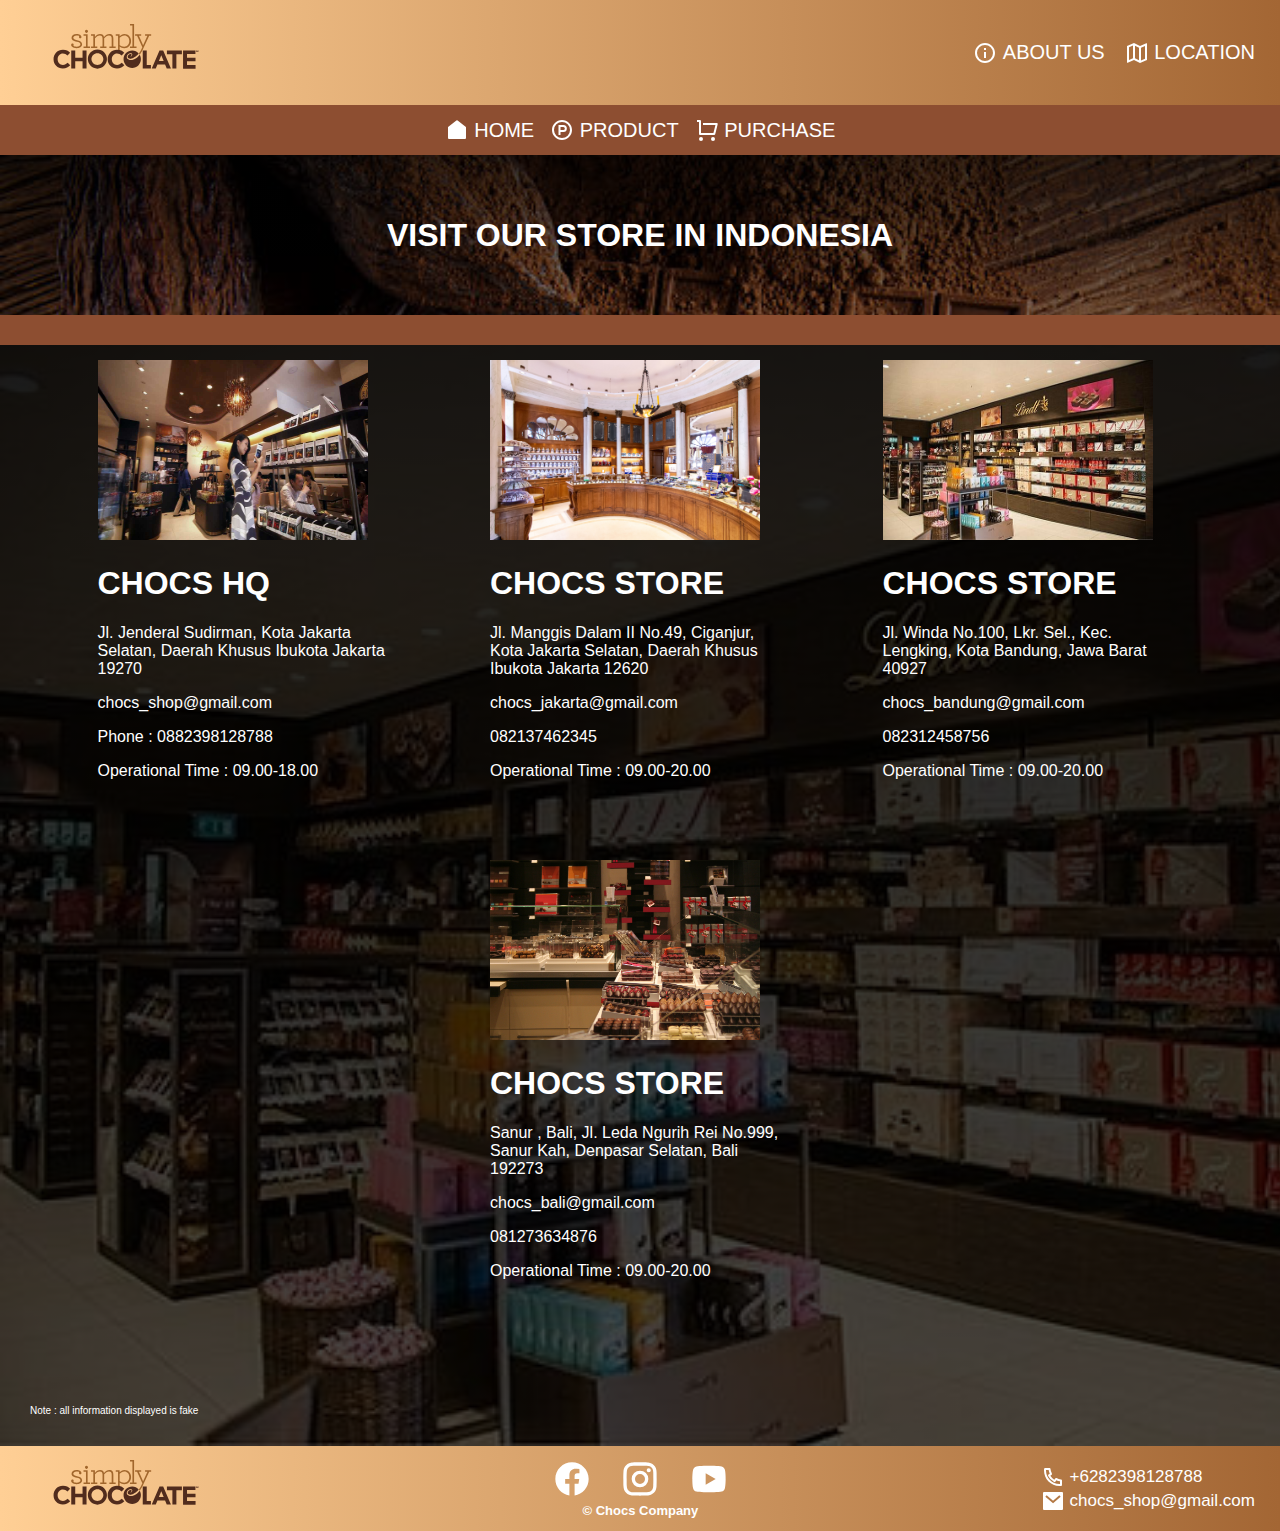
<file: location.html>
<!DOCTYPE html>
<html lang="en">
<head>
    <meta charset="UTF-8">
    <meta http-equiv="X-UA-Compatible" content="IE=edge">
    <meta name="viewport" content="width=device-width, initial-scale=1.0">
    <link rel="stylesheet" href="styling/location_style.css">
    <link rel="stylesheet" href="styling/global_style.css">
    <link rel="icon" href="gambar/LOGO.svg">
    <title>Chocs</title>
</head>
<body>
    <header>
        <div class="header">
            <a class="header-logo-button" href="index.html"><img src="gambar/LOGO.svg" alt="Error"></a>
            <div class="information-button">
                <a href="about.html"><svg xmlns="http://www.w3.org/2000/svg" viewBox="0 0 24 24" width="24" height="24"><path fill="none" d="M0 0h24v24H0z"/><path d="M12 22C6.477 22 2 17.523 2 12S6.477 2 12 2s10 4.477 10 10-4.477 10-10 10zm0-2a8 8 0 1 0 0-16 8 8 0 0 0 0 16zM11 7h2v2h-2V7zm0 4h2v6h-2v-6z"/></svg>&nbsp;ABOUT US</a>
                <a href="location.html"><svg xmlns="http://www.w3.org/2000/svg" viewBox="0 0 24 24" width="24" height="24"><path fill="none" d="M0 0h24v24H0z"/><path d="M2 5l7-3 6 3 6.303-2.701a.5.5 0 0 1 .697.46V19l-7 3-6-3-6.303 2.701a.5.5 0 0 1-.697-.46V5zm14 14.395l4-1.714V5.033l-4 1.714v12.648zm-2-.131V6.736l-4-2v12.528l4 2zm-6-2.011V4.605L4 6.319v12.648l4-1.714z"/></svg>&nbsp;LOCATION</a>
            </div>
        </div>
    </header>
    <nav>
        <div class="navigation">
            <a href="index.html"><svg xmlns="http://www.w3.org/2000/svg" viewBox="0 0 24 24" width="24" height="24"><path fill="none" d="M0 0h24v24H0z"/><path d="M21 20a1 1 0 0 1-1 1H4a1 1 0 0 1-1-1V9.49a1 1 0 0 1 .386-.79l8-6.222a1 1 0 0 1 1.228 0l8 6.222a1 1 0 0 1 .386.79V20z"/></svg>&nbsp;HOME</a>
            <a href="product.html"><svg xmlns="http://www.w3.org/2000/svg" viewBox="0 0 24 24" width="24" height="24"><path fill="none" d="M0 0h24v24H0z"/><path d="M12 22C6.477 22 2 17.523 2 12S6.477 2 12 2s10 4.477 10 10-4.477 10-10 10zm0-2a8 8 0 1 0 0-16 8 8 0 0 0 0 16zm1.334-8a1.5 1.5 0 0 0 0-3H10.5v3h2.834zm0-5a3.5 3.5 0 0 1 0 7H10.5v3h-2V7h4.834z"/></svg>&nbsp;PRODUCT</a>
            <a href="beli.html"><svg xmlns="http://www.w3.org/2000/svg" viewBox="0 0 24 24" width="24" height="24"><path fill="none" d="M0 0h24v24H0z"/><path d="M4 16V4H2V2h3a1 1 0 0 1 1 1v12h12.438l2-8H8V5h13.72a1 1 0 0 1 .97 1.243l-2.5 10a1 1 0 0 1-.97.757H5a1 1 0 0 1-1-1zm2 7a2 2 0 1 1 0-4 2 2 0 0 1 0 4zm12 0a2 2 0 1 1 0-4 2 2 0 0 1 0 4z"/></svg>&nbsp;PURCHASE</a>
        </div>
    </nav>
    <!--content-->

    <div class="title">
        <h1>VISIT OUR STORE IN INDONESIA</h1>
    </div>
    <div class="bar"></div>
    <div class="background">
        <div class="all-location">
            <div class="each-location">
                <img src="gambar/shop1.jpg" alt="">
                <h1>CHOCS HQ</h1>
                <p>Jl. Jenderal Sudirman, Kota Jakarta Selatan, Daerah Khusus Ibukota Jakarta 19270</p>
                <p>chocs_shop@gmail.com</p>
                <p>Phone : 0882398128788</p>
                <p>Operational Time : 09.00-18.00</p>
            </div>
            <div class="each-location">
                <img src="gambar/shop2.jpg" alt="">
                <h1>CHOCS STORE</h1>
                <p>Jl. Manggis Dalam II No.49, Ciganjur, Kota Jakarta Selatan, Daerah Khusus Ibukota Jakarta 12620</p>
                <p>chocs_jakarta@gmail.com</p>
                <p>082137462345</p>
                <p>Operational Time : 09.00-20.00</p>
            </div>
            <div class="each-location">
                <img src="gambar/shop_about.jpg" alt="">
                <h1>CHOCS STORE</h1>
                <p>Jl. Winda No.100, Lkr. Sel., Kec. Lengking, Kota Bandung, Jawa Barat 40927</p>
                <p>chocs_bandung@gmail.com</p>
                <p>082312458756</p>
                <p>Operational Time : 09.00-20.00</p>
            </div>
            <div class="each-location">
                <img src="gambar/shop_product.jpg" alt="">
                <h1>CHOCS STORE</h1>
                <p>Sanur , Bali, Jl. Leda Ngurih Rei No.999, Sanur Kah, Denpasar Selatan, Bali 192273</p>
                <p>chocs_bali@gmail.com</p>
                <p>081273634876</p>
                <p>Operational Time : 09.00-20.00</p>
            </div>
        </div>
        <div class="note">
            <p>Note : all information displayed is fake</p>
        </div>
    </div>
    <!--  -->

    <footer>
        <div class="foooter">
            <img src="gambar/LOGO.svg" alt="Error">
            <div class="social-media-icons">
                <a href="https://facebook.com" target="_blank"><svg xmlns="http://www.w3.org/2000/svg" viewBox="0 0 24 24" width="40" height="40"><path fill="none" d="M0 0h24v24H0z"/><path d="M12 2C6.477 2 2 6.477 2 12c0 4.991 3.657 9.128 8.438 9.879V14.89h-2.54V12h2.54V9.797c0-2.506 1.492-3.89 3.777-3.89 1.094 0 2.238.195 2.238.195v2.46h-1.26c-1.243 0-1.63.771-1.63 1.562V12h2.773l-.443 2.89h-2.33v6.989C18.343 21.129 22 16.99 22 12c0-5.523-4.477-10-10-10z"/></svg></a>
                <a href="https://instagram.com" target="_blank"><svg xmlns="http://www.w3.org/2000/svg" viewBox="0 0 24 24" width="40" height="40"><path fill="none" d="M0 0h24v24H0z"/><path d="M12 9a3 3 0 1 0 0 6 3 3 0 0 0 0-6zm0-2a5 5 0 1 1 0 10 5 5 0 0 1 0-10zm6.5-.25a1.25 1.25 0 0 1-2.5 0 1.25 1.25 0 0 1 2.5 0zM12 4c-2.474 0-2.878.007-4.029.058-.784.037-1.31.142-1.798.332-.434.168-.747.369-1.08.703a2.89 2.89 0 0 0-.704 1.08c-.19.49-.295 1.015-.331 1.798C4.006 9.075 4 9.461 4 12c0 2.474.007 2.878.058 4.029.037.783.142 1.31.331 1.797.17.435.37.748.702 1.08.337.336.65.537 1.08.703.494.191 1.02.297 1.8.333C9.075 19.994 9.461 20 12 20c2.474 0 2.878-.007 4.029-.058.782-.037 1.309-.142 1.797-.331.433-.169.748-.37 1.08-.702.337-.337.538-.65.704-1.08.19-.493.296-1.02.332-1.8.052-1.104.058-1.49.058-4.029 0-2.474-.007-2.878-.058-4.029-.037-.782-.142-1.31-.332-1.798a2.911 2.911 0 0 0-.703-1.08 2.884 2.884 0 0 0-1.08-.704c-.49-.19-1.016-.295-1.798-.331C14.925 4.006 14.539 4 12 4zm0-2c2.717 0 3.056.01 4.122.06 1.065.05 1.79.217 2.428.465.66.254 1.216.598 1.772 1.153a4.908 4.908 0 0 1 1.153 1.772c.247.637.415 1.363.465 2.428.047 1.066.06 1.405.06 4.122 0 2.717-.01 3.056-.06 4.122-.05 1.065-.218 1.79-.465 2.428a4.883 4.883 0 0 1-1.153 1.772 4.915 4.915 0 0 1-1.772 1.153c-.637.247-1.363.415-2.428.465-1.066.047-1.405.06-4.122.06-2.717 0-3.056-.01-4.122-.06-1.065-.05-1.79-.218-2.428-.465a4.89 4.89 0 0 1-1.772-1.153 4.904 4.904 0 0 1-1.153-1.772c-.248-.637-.415-1.363-.465-2.428C2.013 15.056 2 14.717 2 12c0-2.717.01-3.056.06-4.122.05-1.066.217-1.79.465-2.428a4.88 4.88 0 0 1 1.153-1.772A4.897 4.897 0 0 1 5.45 2.525c.638-.248 1.362-.415 2.428-.465C8.944 2.013 9.283 2 12 2z"/></svg></a>
                <a href="https://youtube.com" target="_blank"><svg xmlns="http://www.w3.org/2000/svg" viewBox="0 0 24 24" width="40" height="40"><path fill="none" d="M0 0h24v24H0z"/><path d="M21.543 6.498C22 8.28 22 12 22 12s0 3.72-.457 5.502c-.254.985-.997 1.76-1.938 2.022C17.896 20 12 20 12 20s-5.893 0-7.605-.476c-.945-.266-1.687-1.04-1.938-2.022C2 15.72 2 12 2 12s0-3.72.457-5.502c.254-.985.997-1.76 1.938-2.022C6.107 4 12 4 12 4s5.896 0 7.605.476c.945.266 1.687 1.04 1.938 2.022zM10 15.5l6-3.5-6-3.5v7z"/></svg></a>
                <br>
                <center>&copy; Chocs Company</center>
            </div>
            <div class="information">
                <span><svg xmlns="http://www.w3.org/2000/svg" viewBox="0 0 24 24" width="24" height="24"><path fill="none" d="M0 0h24v24H0z"/><path d="M9.366 10.682a10.556 10.556 0 0 0 3.952 3.952l.884-1.238a1 1 0 0 1 1.294-.296 11.422 11.422 0 0 0 4.583 1.364 1 1 0 0 1 .921.997v4.462a1 1 0 0 1-.898.995c-.53.055-1.064.082-1.602.082C9.94 21 3 14.06 3 5.5c0-.538.027-1.072.082-1.602A1 1 0 0 1 4.077 3h4.462a1 1 0 0 1 .997.921A11.422 11.422 0 0 0 10.9 8.504a1 1 0 0 1-.296 1.294l-1.238.884zm-2.522-.657l1.9-1.357A13.41 13.41 0 0 1 7.647 5H5.01c-.006.166-.009.333-.009.5C5 12.956 11.044 19 18.5 19c.167 0 .334-.003.5-.01v-2.637a13.41 13.41 0 0 1-3.668-1.097l-1.357 1.9a12.442 12.442 0 0 1-1.588-.75l-.058-.033a12.556 12.556 0 0 1-4.702-4.702l-.033-.058a12.442 12.442 0 0 1-.75-1.588z"/></svg>&nbsp;+6282398128788</span>
                <span><svg xmlns="http://www.w3.org/2000/svg" viewBox="0 0 24 24" width="24" height="24"><path fill="none" d="M0 0h24v24H0z"/><path d="M3 3h18a1 1 0 0 1 1 1v16a1 1 0 0 1-1 1H3a1 1 0 0 1-1-1V4a1 1 0 0 1 1-1zm9.06 8.683L5.648 6.238 4.353 7.762l7.72 6.555 7.581-6.56-1.308-1.513-6.285 5.439z"/></svg>&nbsp;chocs_shop@gmail.com</span>
            </div>
        </div>
    </footer>
</body>
</html>
</file>
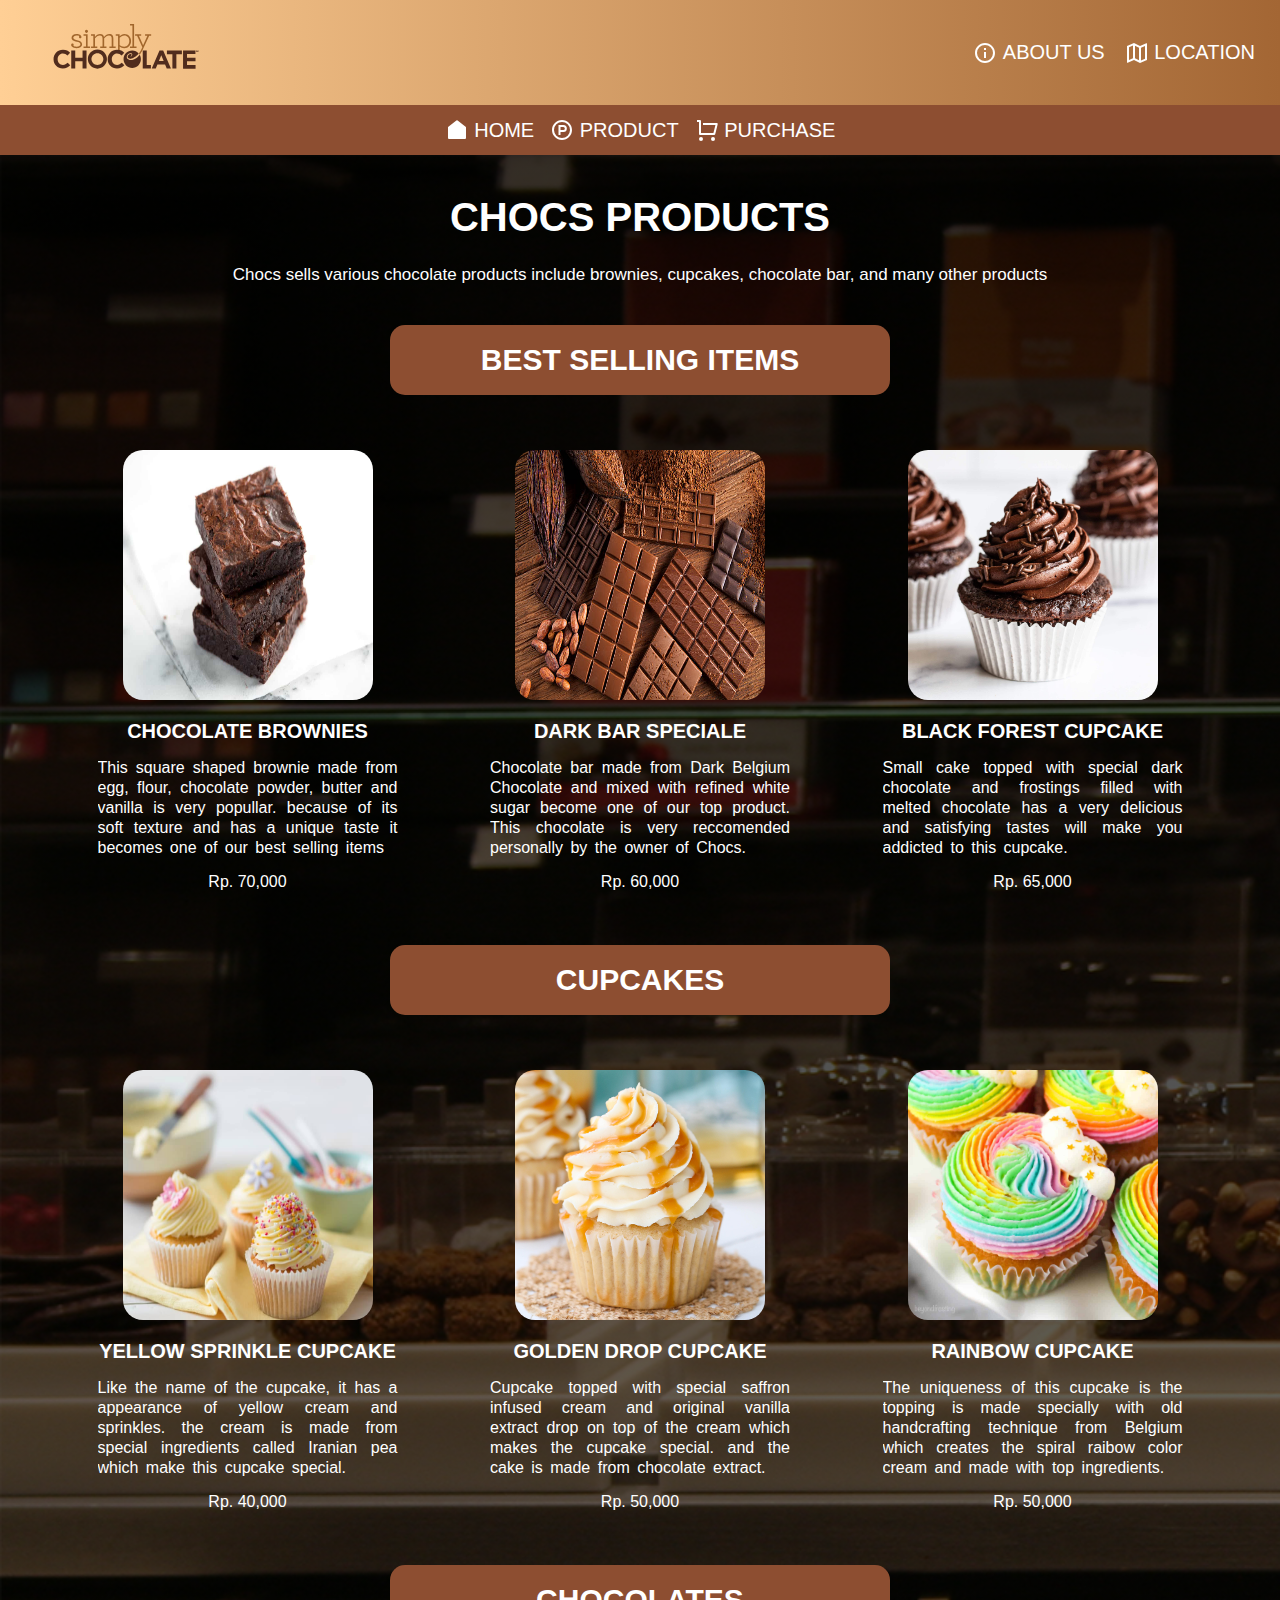
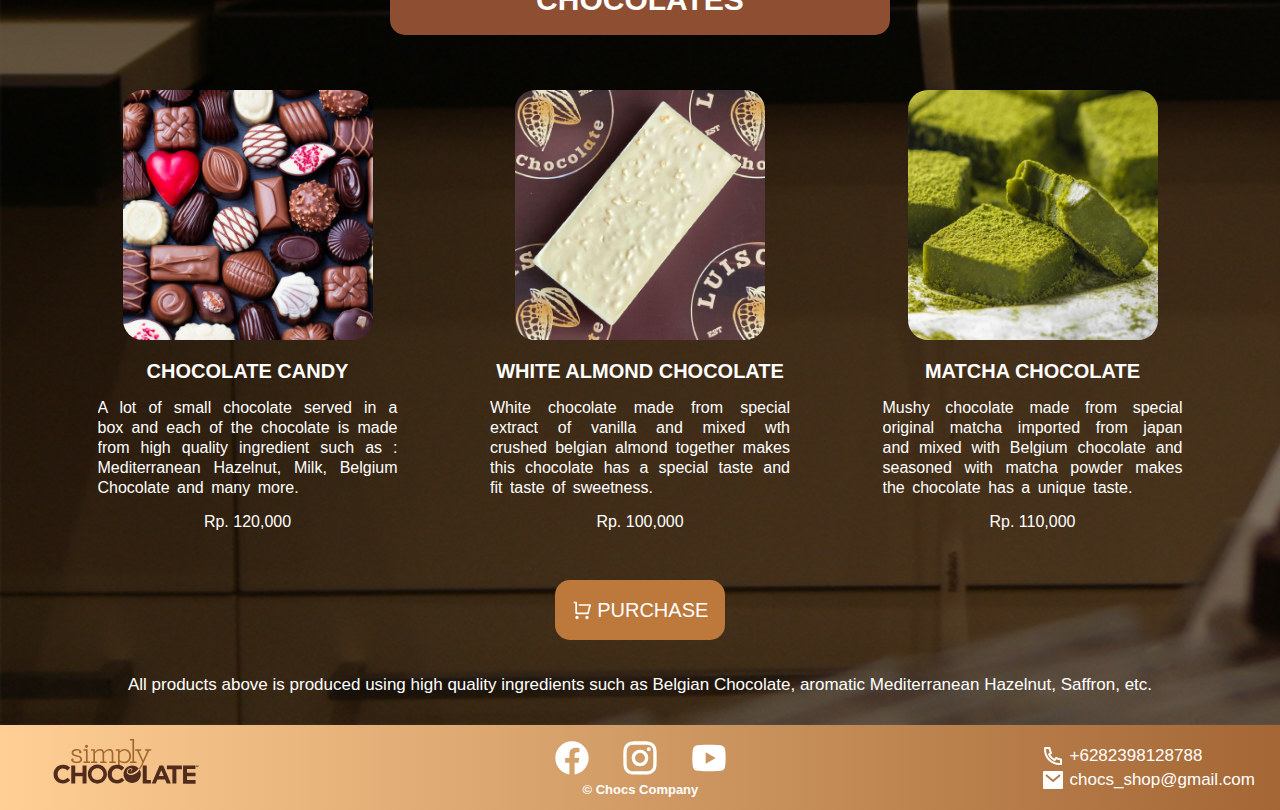
<file: product.html>
<!DOCTYPE html>
<html lang="en">
<head>
    <meta charset="UTF-8">
    <meta http-equiv="X-UA-Compatible" content="IE=edge">
    <meta name="viewport" content="width=device-width, initial-scale=1.0">
    <link rel="stylesheet" href="styling/product_style.css">
    <link rel="stylesheet" href="styling/global_style.css">
    <link rel="icon" href="gambar/LOGO.svg">
    <title>Chocs</title>
</head>
<body>
    <header>
        <div class="header">
            <a class="header-logo-button" href="index.html"><img src="gambar/LOGO.svg" alt="Error"></a>
            <div class="information-button">
                <a href="about.html"><svg xmlns="http://www.w3.org/2000/svg" viewBox="0 0 24 24" width="24" height="24"><path fill="none" d="M0 0h24v24H0z"/><path d="M12 22C6.477 22 2 17.523 2 12S6.477 2 12 2s10 4.477 10 10-4.477 10-10 10zm0-2a8 8 0 1 0 0-16 8 8 0 0 0 0 16zM11 7h2v2h-2V7zm0 4h2v6h-2v-6z"/></svg>&nbsp;ABOUT US</a>
                <a href="location.html"><svg xmlns="http://www.w3.org/2000/svg" viewBox="0 0 24 24" width="24" height="24"><path fill="none" d="M0 0h24v24H0z"/><path d="M2 5l7-3 6 3 6.303-2.701a.5.5 0 0 1 .697.46V19l-7 3-6-3-6.303 2.701a.5.5 0 0 1-.697-.46V5zm14 14.395l4-1.714V5.033l-4 1.714v12.648zm-2-.131V6.736l-4-2v12.528l4 2zm-6-2.011V4.605L4 6.319v12.648l4-1.714z"/></svg>&nbsp;LOCATION</a>
            </div>
        </div>
    </header>
    <nav>
        <div class="navigation">
            <a href="index.html"><svg xmlns="http://www.w3.org/2000/svg" viewBox="0 0 24 24" width="24" height="24"><path fill="none" d="M0 0h24v24H0z"/><path d="M21 20a1 1 0 0 1-1 1H4a1 1 0 0 1-1-1V9.49a1 1 0 0 1 .386-.79l8-6.222a1 1 0 0 1 1.228 0l8 6.222a1 1 0 0 1 .386.79V20z"/></svg>&nbsp;HOME</a>
            <a href="product.html"><svg xmlns="http://www.w3.org/2000/svg" viewBox="0 0 24 24" width="24" height="24"><path fill="none" d="M0 0h24v24H0z"/><path d="M12 22C6.477 22 2 17.523 2 12S6.477 2 12 2s10 4.477 10 10-4.477 10-10 10zm0-2a8 8 0 1 0 0-16 8 8 0 0 0 0 16zm1.334-8a1.5 1.5 0 0 0 0-3H10.5v3h2.834zm0-5a3.5 3.5 0 0 1 0 7H10.5v3h-2V7h4.834z"/></svg>&nbsp;PRODUCT</a>
            <a href="beli.html"><svg xmlns="http://www.w3.org/2000/svg" viewBox="0 0 24 24" width="24" height="24"><path fill="none" d="M0 0h24v24H0z"/><path d="M4 16V4H2V2h3a1 1 0 0 1 1 1v12h12.438l2-8H8V5h13.72a1 1 0 0 1 .97 1.243l-2.5 10a1 1 0 0 1-.97.757H5a1 1 0 0 1-1-1zm2 7a2 2 0 1 1 0-4 2 2 0 0 1 0 4zm12 0a2 2 0 1 1 0-4 2 2 0 0 1 0 4z"/></svg>&nbsp;PURCHASE</a>
        </div>
    </nav>
    <!--content-->

    <div class="product_page">
        <div class="opening_desc">
            <h1>CHOCS PRODUCTS</h1>
            <p>Chocs sells various chocolate products include brownies, cupcakes, chocolate bar, and many other products</p>
        </div>
        <div class="title">
            <div class="top_title">
                <span>BEST SELLING ITEMS</span>
            </div>
        </div>
        <div class="all_product">
            <div class="each_product">
                <img src="gambar/brownies_best_seller.jpg" alt="Error">
                <span>chocolate brownies</span>
                <p>
                    This square shaped brownie made from egg, flour, chocolate powder, butter and vanilla is very popullar.
                    because of its soft texture and has a unique taste it becomes one of our best selling items
                </p>
                Rp. 70,000
            </div>
            <div class="each_product">
                <img src="gambar/chocolate_bar_best_seller.jpg" alt="Error">
                <span>dark bar speciale</span>
                <p>
                    Chocolate bar made from Dark Belgium Chocolate and mixed with refined white sugar become one of our top product.
                    This chocolate is very reccomended personally by the owner of Chocs.
                </p>
                Rp. 60,000
            </div>
            <div class="each_product">
                <img src="gambar/cupcake_bestseller.jpg" alt="Error">
                <span>black forest cupcake</span>
                <p>
                    Small cake topped with special dark chocolate and frostings filled with melted chocolate has a very delicious and
                    satisfying tastes will make you addicted to this cupcake.
                </p>
                Rp. 65,000 
            </div>
        </div>
        <div class="title">
            <span>CUPCAKES</span>
        </div>
        <div class="all_product">
            <div class="each_product">
                <img src="gambar/cupcake1.jpg" alt="Error">
                <span>yellow sprinkle cupcake</span>
                <p>
                    Like the name of the cupcake, it has a appearance of yellow cream and sprinkles. the cream is made from special ingredients
                    called Iranian pea which make this cupcake special. 
                </p>
                Rp. 40,000
            </div>
            <div class="each_product">
                <img src="gambar/cupcake2.jpg" alt="Error">
                <span>golden drop cupcake</span>
                <p>
                    Cupcake topped with special saffron infused cream and original vanilla extract drop on top of the cream which makes the cupcake special.
                    and the cake is made from chocolate extract.
                </p>
                Rp. 50,000
            </div>
            <div class="each_product">
                <img src="gambar/cupcake3.jpg" alt="Error">
                <span>rainbow cupcake</span>
                <p>
                    The uniqueness of this cupcake is the topping is made specially with old handcrafting technique from Belgium which creates the spiral
                    raibow color cream and made with top ingredients.
                </p>
                Rp. 50,000 
            </div>
        </div>
        <div class="title">
            <span>CHOCOLATES</span>
        </div>
        <div class="all_product">
            <div class="each_product">
                <img src="gambar/chocolate1.jpg" alt="Error">
                <span>chocolate candy</span>
                <p>
                    A lot of small chocolate served in a box and each of the chocolate is made from high quality ingredient such as :
                    Mediterranean Hazelnut, Milk, Belgium Chocolate and many more.
                </p>
                Rp. 120,000
            </div>
            <div class="each_product">
                <img src="gambar/chocolate2.jpg" alt="Error">
                <span>white almond chocolate</span>
                <p>
                    White chocolate made from special extract of vanilla and mixed wth crushed belgian almond together makes this chocolate 
                    has a special taste and fit taste of sweetness.
                </p>
                Rp. 100,000
            </div>
            <div class="each_product">
                <img src="gambar/chocolate3.jpg" alt="Error">
                <span>matcha chocolate</span>
                <p>
                    Mushy chocolate made from special original matcha imported from japan and mixed with Belgium chocolate and seasoned with matcha powder
                    makes the chocolate has a unique taste.
                </p>
                Rp. 110,000 
            </div>
        </div>
        <div class="purchase_button">
            <a href="beli.html"><svg xmlns="http://www.w3.org/2000/svg" viewBox="0 0 24 24" width="20" height="20"><path fill="none" d="M0 0h24v24H0z"/><path d="M4 16V4H2V2h3a1 1 0 0 1 1 1v12h12.438l2-8H8V5h13.72a1 1 0 0 1 .97 1.243l-2.5 10a1 1 0 0 1-.97.757H5a1 1 0 0 1-1-1zm2 7a2 2 0 1 1 0-4 2 2 0 0 1 0 4zm12 0a2 2 0 1 1 0-4 2 2 0 0 1 0 4z"/></svg>&nbsp;PURCHASE</a>
        </div>
        <div class="closing_paragraph">
            <p>All products above is produced using high quality ingredients such as Belgian Chocolate, aromatic Mediterranean Hazelnut, Saffron, etc.</p>
        </div>
    </div>

    <!--  -->
    <footer>
        <div class="foooter">
            <img src="gambar/LOGO.svg" alt="Error">
            <div class="social-media-icons">
                <a href="https://facebook.com" target="_blank"><svg xmlns="http://www.w3.org/2000/svg" viewBox="0 0 24 24" width="40" height="40"><path fill="none" d="M0 0h24v24H0z"/><path d="M12 2C6.477 2 2 6.477 2 12c0 4.991 3.657 9.128 8.438 9.879V14.89h-2.54V12h2.54V9.797c0-2.506 1.492-3.89 3.777-3.89 1.094 0 2.238.195 2.238.195v2.46h-1.26c-1.243 0-1.63.771-1.63 1.562V12h2.773l-.443 2.89h-2.33v6.989C18.343 21.129 22 16.99 22 12c0-5.523-4.477-10-10-10z"/></svg></a>
                <a href="https://instagram.com" target="_blank"><svg xmlns="http://www.w3.org/2000/svg" viewBox="0 0 24 24" width="40" height="40"><path fill="none" d="M0 0h24v24H0z"/><path d="M12 9a3 3 0 1 0 0 6 3 3 0 0 0 0-6zm0-2a5 5 0 1 1 0 10 5 5 0 0 1 0-10zm6.5-.25a1.25 1.25 0 0 1-2.5 0 1.25 1.25 0 0 1 2.5 0zM12 4c-2.474 0-2.878.007-4.029.058-.784.037-1.31.142-1.798.332-.434.168-.747.369-1.08.703a2.89 2.89 0 0 0-.704 1.08c-.19.49-.295 1.015-.331 1.798C4.006 9.075 4 9.461 4 12c0 2.474.007 2.878.058 4.029.037.783.142 1.31.331 1.797.17.435.37.748.702 1.08.337.336.65.537 1.08.703.494.191 1.02.297 1.8.333C9.075 19.994 9.461 20 12 20c2.474 0 2.878-.007 4.029-.058.782-.037 1.309-.142 1.797-.331.433-.169.748-.37 1.08-.702.337-.337.538-.65.704-1.08.19-.493.296-1.02.332-1.8.052-1.104.058-1.49.058-4.029 0-2.474-.007-2.878-.058-4.029-.037-.782-.142-1.31-.332-1.798a2.911 2.911 0 0 0-.703-1.08 2.884 2.884 0 0 0-1.08-.704c-.49-.19-1.016-.295-1.798-.331C14.925 4.006 14.539 4 12 4zm0-2c2.717 0 3.056.01 4.122.06 1.065.05 1.79.217 2.428.465.66.254 1.216.598 1.772 1.153a4.908 4.908 0 0 1 1.153 1.772c.247.637.415 1.363.465 2.428.047 1.066.06 1.405.06 4.122 0 2.717-.01 3.056-.06 4.122-.05 1.065-.218 1.79-.465 2.428a4.883 4.883 0 0 1-1.153 1.772 4.915 4.915 0 0 1-1.772 1.153c-.637.247-1.363.415-2.428.465-1.066.047-1.405.06-4.122.06-2.717 0-3.056-.01-4.122-.06-1.065-.05-1.79-.218-2.428-.465a4.89 4.89 0 0 1-1.772-1.153 4.904 4.904 0 0 1-1.153-1.772c-.248-.637-.415-1.363-.465-2.428C2.013 15.056 2 14.717 2 12c0-2.717.01-3.056.06-4.122.05-1.066.217-1.79.465-2.428a4.88 4.88 0 0 1 1.153-1.772A4.897 4.897 0 0 1 5.45 2.525c.638-.248 1.362-.415 2.428-.465C8.944 2.013 9.283 2 12 2z"/></svg></a>
                <a href="https://youtube.com" target="_blank"><svg xmlns="http://www.w3.org/2000/svg" viewBox="0 0 24 24" width="40" height="40"><path fill="none" d="M0 0h24v24H0z"/><path d="M21.543 6.498C22 8.28 22 12 22 12s0 3.72-.457 5.502c-.254.985-.997 1.76-1.938 2.022C17.896 20 12 20 12 20s-5.893 0-7.605-.476c-.945-.266-1.687-1.04-1.938-2.022C2 15.72 2 12 2 12s0-3.72.457-5.502c.254-.985.997-1.76 1.938-2.022C6.107 4 12 4 12 4s5.896 0 7.605.476c.945.266 1.687 1.04 1.938 2.022zM10 15.5l6-3.5-6-3.5v7z"/></svg></a>
                <br>
                <center>&copy; Chocs Company</center>
            </div>
            <div class="information">
                <span><svg xmlns="http://www.w3.org/2000/svg" viewBox="0 0 24 24" width="24" height="24"><path fill="none" d="M0 0h24v24H0z"/><path d="M9.366 10.682a10.556 10.556 0 0 0 3.952 3.952l.884-1.238a1 1 0 0 1 1.294-.296 11.422 11.422 0 0 0 4.583 1.364 1 1 0 0 1 .921.997v4.462a1 1 0 0 1-.898.995c-.53.055-1.064.082-1.602.082C9.94 21 3 14.06 3 5.5c0-.538.027-1.072.082-1.602A1 1 0 0 1 4.077 3h4.462a1 1 0 0 1 .997.921A11.422 11.422 0 0 0 10.9 8.504a1 1 0 0 1-.296 1.294l-1.238.884zm-2.522-.657l1.9-1.357A13.41 13.41 0 0 1 7.647 5H5.01c-.006.166-.009.333-.009.5C5 12.956 11.044 19 18.5 19c.167 0 .334-.003.5-.01v-2.637a13.41 13.41 0 0 1-3.668-1.097l-1.357 1.9a12.442 12.442 0 0 1-1.588-.75l-.058-.033a12.556 12.556 0 0 1-4.702-4.702l-.033-.058a12.442 12.442 0 0 1-.75-1.588z"/></svg>&nbsp;+6282398128788</span>
                <span><svg xmlns="http://www.w3.org/2000/svg" viewBox="0 0 24 24" width="24" height="24"><path fill="none" d="M0 0h24v24H0z"/><path d="M3 3h18a1 1 0 0 1 1 1v16a1 1 0 0 1-1 1H3a1 1 0 0 1-1-1V4a1 1 0 0 1 1-1zm9.06 8.683L5.648 6.238 4.353 7.762l7.72 6.555 7.581-6.56-1.308-1.513-6.285 5.439z"/></svg>&nbsp;chocs_shop@gmail.com</span>
            </div>
        </div>
    </footer>
</body>
</html>
</file>
<file: styling/home_style.css>
.mini_about {
    display: flex;
    justify-content: center;
    align-items: center;
    flex-direction: column;
    background: linear-gradient(rgba(0,0,0,0.8), rgba(0,0,0,0.5)), url('../gambar/home_mini_about.jpg');
    height: 350px;
    /* height: 1000px; */
    background-position: center;
    padding: 20px;
    overflow: hidden;
    background-repeat: no-repeat;
    background-size: cover;
}

.mini_about h1{
    /* display: flex; */
    /* justify-content: center; */
    /* align-items: center; */
    margin: 0px;
    color: white;
}

.mini_about p{
    color: white;
    word-spacing: 1px;
}

.pemisah {
    display: flex;
    justify-content: center;
    align-items: center;
    height: 30px;
    color: white;
    padding: 15px;
    background-color: #8d4e31;
    transition: height 0.2s ease-in-out;
}

.reccomendation {
    background: linear-gradient(rgba(0,0,0,0.8), rgba(0,0,0,0.5)), url('../gambar/home_popular.jpg');
    height: auto;
    padding: 15px;
    background-repeat: no-repeat;
    background-size: cover;
}

.top_item span{
    display: flex;
    justify-content: center;
    align-items: center;
    color: white;
    font-size: 25px;
}

.popular {
    display: flex;
    justify-content: space-evenly;
    flex-wrap: wrap;
    height: auto;
    margin: 20px 0px 0px 0px;
}

.popular_item {
    display: flex;
    flex-direction: column;
    align-items: center;
    justify-content: center;
    background-color: transparent;
    width: 350px;
    height: 450px;
    border-radius: 15px;
    margin: 10px 15px;
    overflow: hidden;
    color: white;
}

.popular_item img {
    width: 250px;
    height: 250px;
    border-radius: 20px;
}

.purchase_dkt_rekom {
    display: flex;
    justify-content: center;
    align-items: center;
    margin-bottom: 15px;
}

.purchase_dkt_rekom a{
    display: flex;
    justify-content: center;
    align-items: center;
    /* fill: white; */
    /* color: white; */
    height: 60px;
    width: 130px;
    /* background-color: #bd783b; */
    /* border-radius: 15px; */
    /* text-decoration: none; */
    font-size: 14px;
    color: beige;
}

.popular_item span {
    margin-top: 20px;
    font-size: 20px;
    font-weight: bold;
    text-transform: uppercase;
}

.popular_item_desc {
    margin-top: 15px;
}

.popular_item_desc p {
    text-align: justify;
    word-spacing: 2px;
    line-height: 25px;
    margin: 0px;
    padding: 0px;
}

.purchase_dkt_rekom a:hover {
    filter: brightness(90%);
    cursor: pointer;
}

@media only screen and (max-width: 768px) {
    .pemisah{
        height: 50px;
    }
}
</file>
<file: styling/global_style.css>
* {
    font-family: Arial, Helvetica, sans-serif;
}

body {
    margin: 0;
    height: 100vh;
    width: auto;
    background-image: linear-gradient(to right,#ffcf95,#a36634);
    overflow-anchor: none;
}

.header {
    display: flex;
    justify-content: space-between;
    align-items: center;
    padding: 15px;
    height: 75px;
    background-image: linear-gradient(to right,#ffcf95,#a36634);
    transition: height 0.2s ease-in-out;
}

.header a{
    display: flex;
    justify-content: center;
    align-items: center;
    text-decoration: none;
    color:white;
    font-size: 20px;
    font-weight: 500;
    padding: 0px 10px 0px 10px;
}

.header .header-logo-button img{
    width: 200px;
    height: 85px;
    padding: 0px;
}

.header .information-button {
    display: flex;
    justify-content: center;
    align-items: center;
}

.information-button a:hover, button:hover{
    filter: brightness(90%);
    cursor: pointer;
}

.header .information-button svg{
    fill: white;
}

.navigation {
    display: flex;
    justify-content: center;
    align-items: center;
    height: 50px;
    background-color: #8d4e31;
    transition: height 0.1s ease-in-out;
}

.navigation a{
    display: flex;
    justify-content: center;
    align-items: center;
    margin: 0px 3px;
    text-decoration: none;
    color:white;
    font-size: 20px;
    font-weight: 500;
    padding: 0px 5px;
    height: 100%;
    border-radius: 10px;
}

.navigation svg{
    fill: white;
}

.navigation a:hover {
    background-color: #bd783b;
}

.foooter {
    display: flex;
    justify-content: space-between;
    align-items: center;
    height: auto;
    background-image: linear-gradient(to right,#ffcf95,#a36634);
    transition: height 0.1s ease-in-out;
    padding: 0px 25px 0px 25px;
}

.foooter img{
    width: 200px;
    height: 85px;
} 

.social-media-icons {
    margin-left: 15px;
}

.foooter .social-media-icons svg {
    fill: white;
    padding: 0px 12px 0px 12px;
}

.social-media-icons a:hover{
    filter: brightness(90%);
    cursor: pointer;
}

.social-media-icons center {
    color: white;
    font-weight: bold;
    font-size: 13px;
}

.information span {
    display: flex;
    fill: white;
    color: white;
    align-items: center;
    font-size: 17px;
}

@media only screen and (max-width: 768px) {
    .header {
        height: 130px;
        flex-direction: column;
        padding: 15px 0;
    }

    .navigation a{
        font-size: 19px;
        padding: 0px;
    }

    .header .header-logo-button {
        margin-top: 15px;
    }
    
    .foooter {
        padding-bottom: 15px;
        height: 250px;
        flex-direction: column;
    }
}
</file>
<file: styling/about_style.css>
.about-title {
    display: flex;
    justify-content: center;
    align-items: center;
    margin: 0px;
    padding: 30px;
    height: 100px;
    background: linear-gradient(rgba(0,0,0,0.8), rgba(0,0,0,0.5)), url('../gambar/home_popular.jpg');
    color: white;
    background-repeat: no-repeat;
    background-size: cover;
}

.about {
    padding: 30px 30px 30px 30px;
    /* padding: 30px; */
    background: linear-gradient(rgba(0,0,0,0.9), rgba(0,0,0,0.7)), url('../gambar/shop_about.jpg');
    color: white;
    background-size: cover;
    background-repeat: no-repeat;
}

.about span {
    font-size: 10px;
}

.about-title h1 {
    display: flex;
    justify-content: center;
    align-items: center;
    margin: 0px;
}

.about h2 {
    margin: 0px;
    font-size: 30px;
}

.bar {
    height: 30px;
    background: #8d4e31;
}

p {
    text-align: justify;
    margin: 10px 0px 30px 0px;
    word-spacing: 3px;
    line-height: 30px;
}
</file>
<file: styling/beli_style.css>
.content {
    display: flex;
    flex-direction: column;
    justify-content: center;
    align-items: center;
    margin: 0px;
    padding: 30px;
    background: linear-gradient(rgba(0,0,0,0.8), rgba(0,0,0,0.8)), url(../gambar/shop2.jpg);
    color: white;
    background-repeat: no-repeat;
    background-size: cover;
}

.form-styling {
    max-width: 800px;
    width: 100%;
}

.button-purchase {
    display: flex;
    align-items: center;
    justify-content: center;
}

.form-styling button {
    display: flex;
    justify-content: center;
    align-items: center;
    color: white;
    height: 60px;
    width: 170px;
    background-color: #bd783b;
    border-radius: 15px;
    text-decoration: none;
    font-size: 20px;
    margin-top: 10px;
}

.content div {
    align-items: flex-start;
    margin: 10px 0px 10px 0px;
}

.special {
    display: flex;
    align-items: center;
    justify-content: space-between;
    flex-direction: row;    
}

.each {
    max-width: 800px;
    width: 47%;
}

.content input {
    width: 100%;
    border: none;
    background-color: transparent;
    outline: none;
    border-bottom: solid 2px;
    font-size: 16px;
    transition: all 50ms ease-in-out;
    margin: 10px 0px 10px 0px;
    color: white;
    border-color: white;
    padding: 0px;
    font-size: 18px;
}

.content select {
    width: 100%;
    height: 40px;
    border-color: transparent;
    font-weight: 500;
    font-size: 18px;
    margin: 5px 0px 15px 0px;
}

.judul {
    display: flex;
    align-items: center;
    justify-content: center;
    background-color: aliceblue;
}

.pemisah {
    background-color: #bd783b;
    height: 40px;
}

.form-styling .selection {
    flex-direction: row;
}

.form-styling input[type="radio"] {
    width: 25px;
    margin: 15px 0px 15px 0px;
}

.form-styling .selfpick {
    margin-right: 10px;
}

.form-styling .delivery {
    margin-right: 10px;
}

.alamat textarea{
    width: 100%;
    height: 150px;
    padding: 5px;
    box-sizing: border-box;
    border: 2px solid #ccc;
    border-radius: 10px;
    background-color: #f8f8f8;
    font-size: 16px;
    resize: none;
}
</file>
<file: styling/location_style.css>
.title {
    background: linear-gradient(rgba(0,0,0,0.8), rgba(0,0,0,0.5)), url('../gambar/chocolate_bar_best_seller.jpg');
    height: auto;
    padding: 30px;
    background-repeat: no-repeat;
    background-size: cover;
    color: white;
}

.title h1 {
    margin: 0px;
    height: 100px;
    display: flex;
    justify-content: center;
    align-items: center;
}

.bar {
    background-color: #8d4e31;
    height: 30px;
}

/* .all-location {
    height: auto;
    margin: 0px;
    padding: 30px;
    background-color: #573a22;
    color: white;
} */

.background {
    background: linear-gradient(rgba(0,0,0,0.9), rgba(0,0,0,0.7)), url('../gambar/shop_about.jpg');
    background-size: cover;
    background-repeat: no-repeat;
}

.all-location {
    display: flex;
    justify-content: space-evenly;
    flex-wrap: wrap;
    height: auto;
    margin: 0px;
    padding: 15px;
    color: white;
}

.each-location {
    width: 300px;
    height: 500px;
    margin: 0px 10px 0px 10px;
}

.each-location img {
    width: 270px;
    height: 180px;
}

.note p {
    padding: 30px;
    margin: 0px;
    font-size: 10px;
    color: white;
}
</file>
<file: styling/product_style.css>
.product_page {
    background: linear-gradient(rgba(0,0,0,0.8), rgba(0,0,0,0.5)), url('../gambar/shop_product.jpg');
    height: auto;
    padding: 15px;
    background-repeat: no-repeat;
    background-size: cover;
}

.opening_desc {
    color: white;
    font-size: 20px;
    margin-bottom: 25px;
}

.opening_desc p {   
    font-size: 17px;
    display: flex;
    justify-content: center;
    align-items: center;
}

.opening_desc h1 {
    display: flex;
    justify-content: center;
    align-items: center;
    margin-top: 25px;
    margin-bottom: 25px;
}

.product_page .closing_paragraph p {
    display: flex;
    align-items: center;
    justify-content: center;
    text-align: justify;
    color: white;
    font-size: 17px;
    margin: 35px 0px 15px 0px;
}

.title {
    display: flex;
    align-items: center;
    justify-content: center;
}

.title .top_title span {
    margin-top: 15px;
    margin-bottom: 25px;
}

.title span {
    display: flex;
    justify-content: center;
    align-items: center;
    font-size: 30px;
    font-weight: bold;
    color: white;
    margin-top: 25px;
    margin-bottom: 25px;
    background-color: #8d4e31;
    border-radius: 15px;
    height: 70px;
    width: 500px;
    transition: height 0.2s ease-in-out;
}

.all_product {
    display: flex;
    justify-content: space-evenly;
    flex-wrap: wrap;
    height: auto;
    margin-top: 0px;
    border-radius: 15px;
}

.each_product {
    display: flex;
    flex-direction: column;
    align-items: center;
    justify-content: center;
    background-color: transparent;
    width: 300px;
    height: 500px;
    border-radius: 15px;
    margin: 0px 10px 0px 10px;
    overflow: hidden;
    color: white;
    /* background-color: blueviolet; */
    /* background-color: aliceblue; */
}

.each_product span {
    margin-top: 20px;
    font-size: 20px;
    font-weight: bold;
    text-transform: uppercase;
}

.each_product p {
    text-align: justify;
    word-spacing: 3px;
    line-height: 20px;
    margin: 15px 0px 15px 0px;
    padding: 0px;

}

.each_product img {
    width: 250px;
    height: 250px;
    border-radius: 20px;
}

.purchase_button a:hover {
    cursor: pointer;
    filter: brightness(90%);
}

.purchase_button {
    display: flex;
    text-align: center;
    justify-content: center;
}

.purchase_button a{
    display: flex;
    justify-content: center;
    align-items: center;
    fill: white;
    color: white;
    height: 60px;
    width: 170px;
    background-color: #bd783b;
    border-radius: 15px;
    text-decoration: none;
    font-size: 20px;
    margin-top: 20px;
}

@media only screen and (max-width: 768px) {
    .title span {
        height: 50px;
        width: 300px;
        font-size: 20px;
    }
}
</file>
